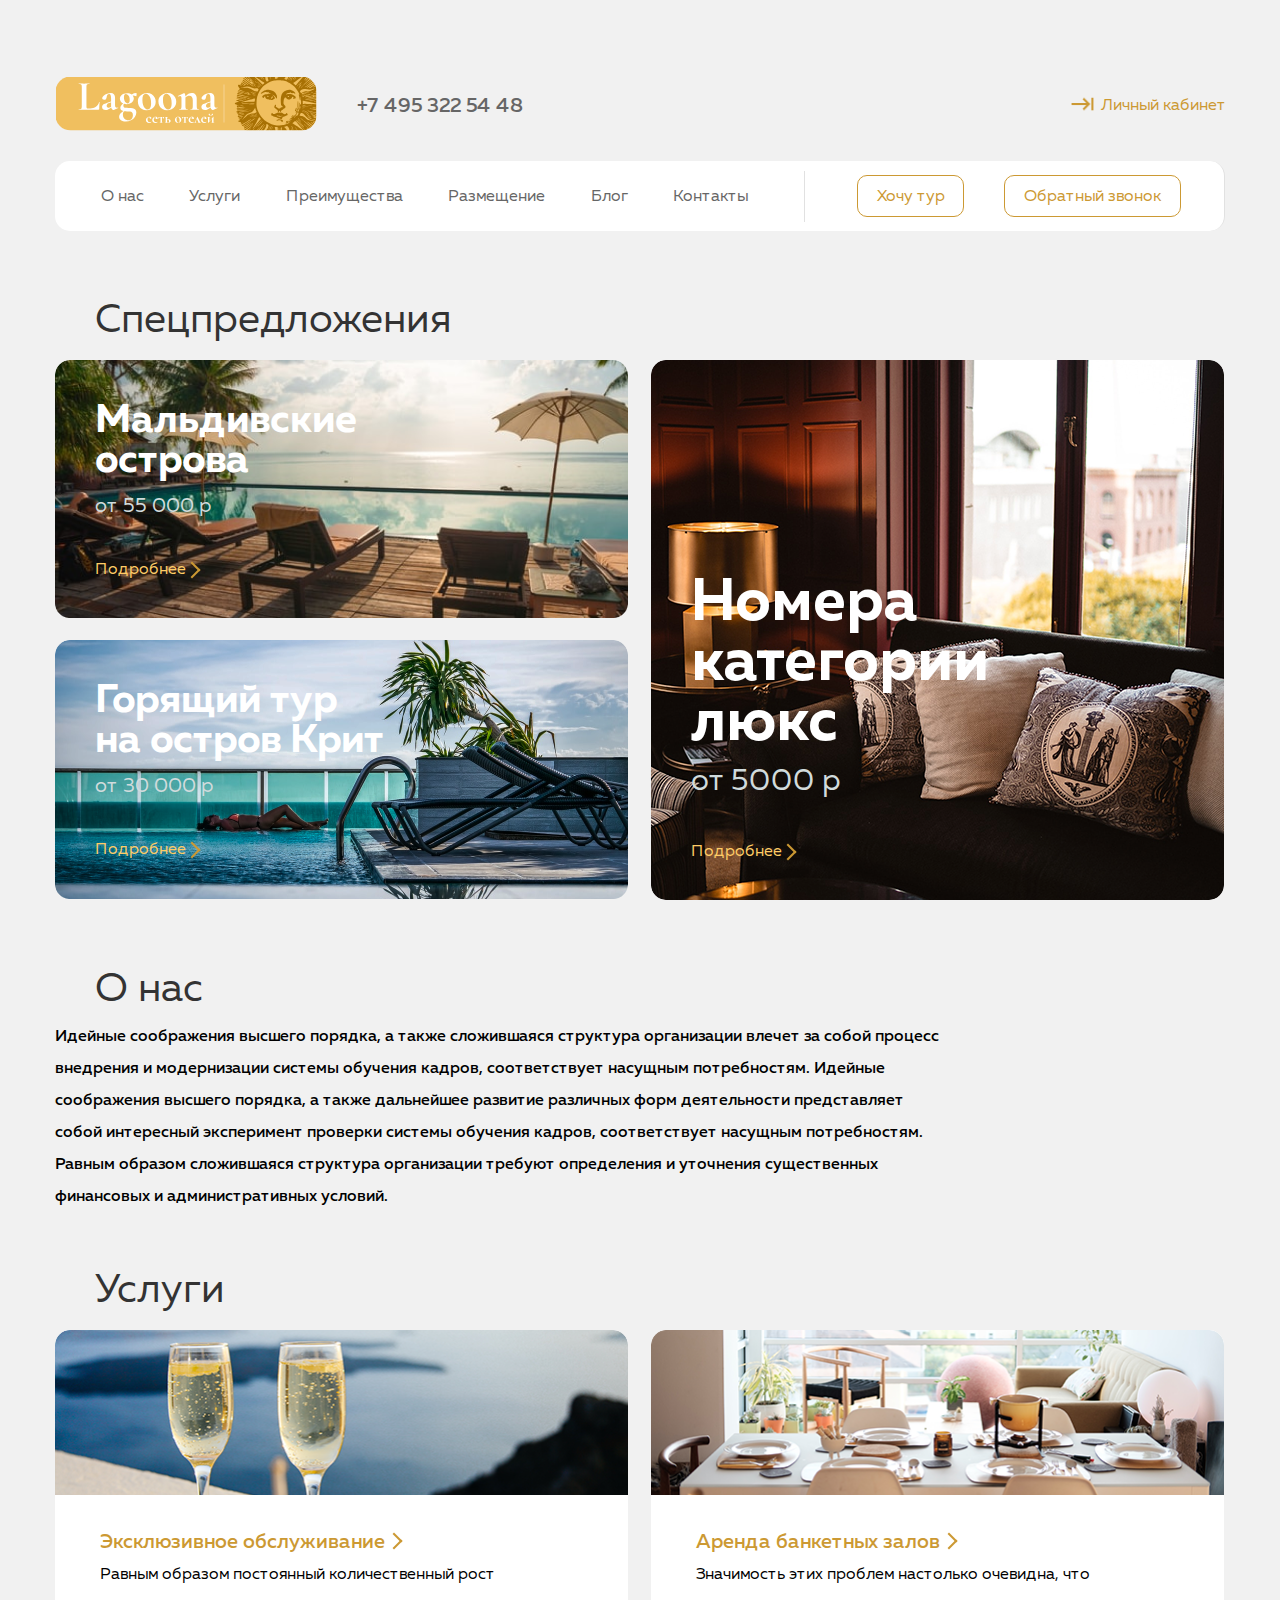
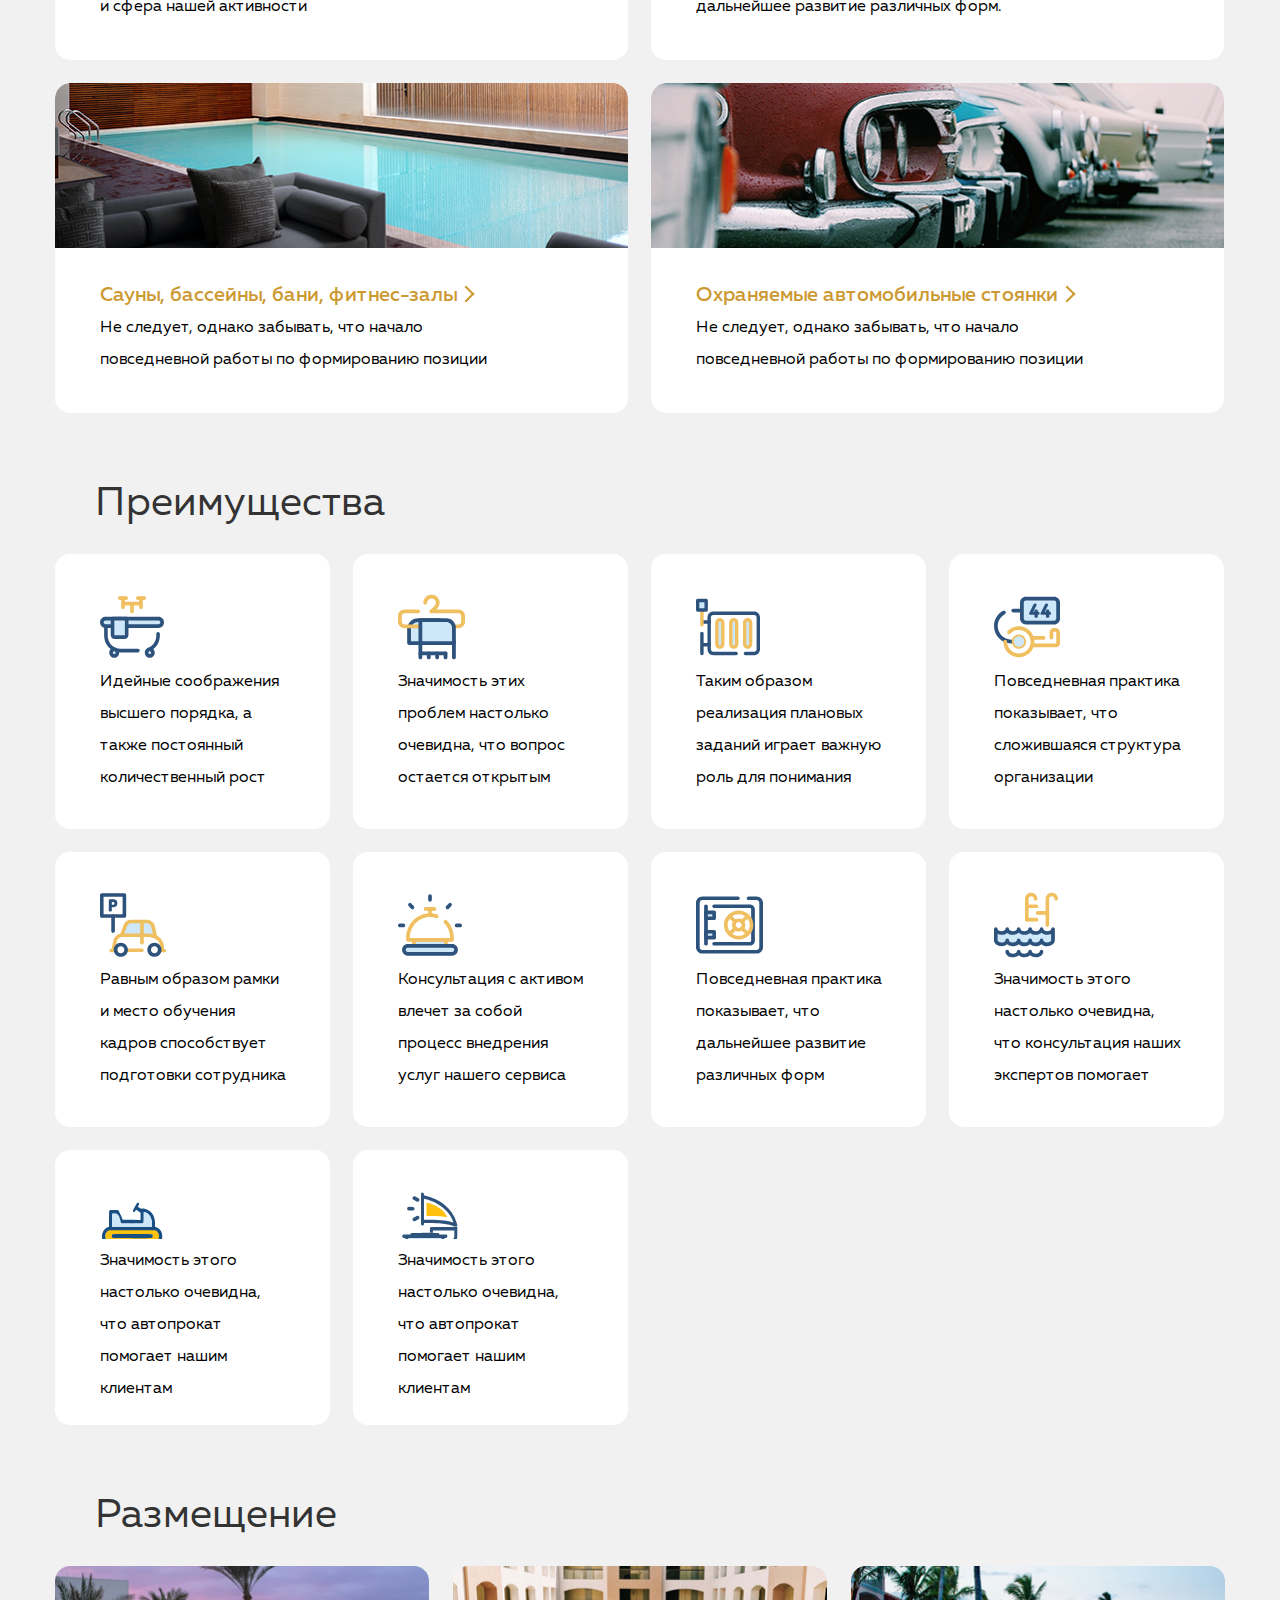
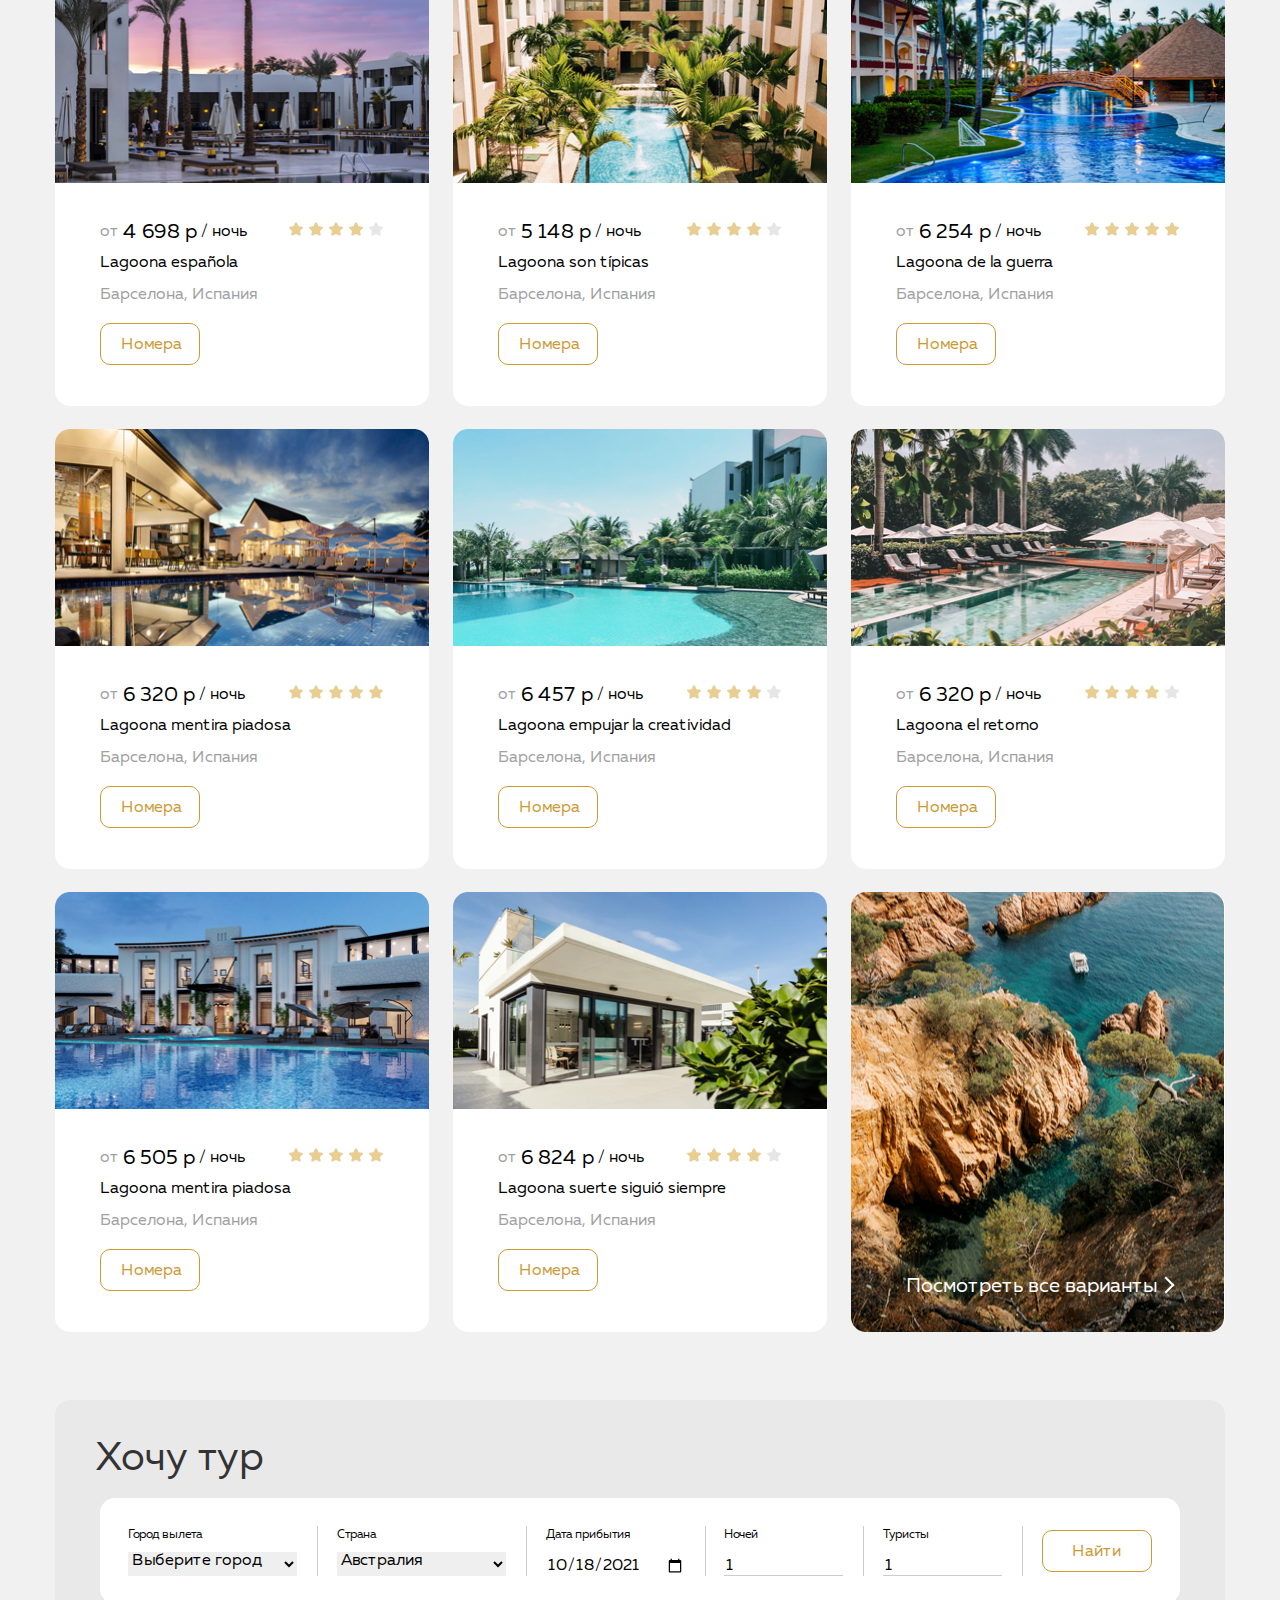
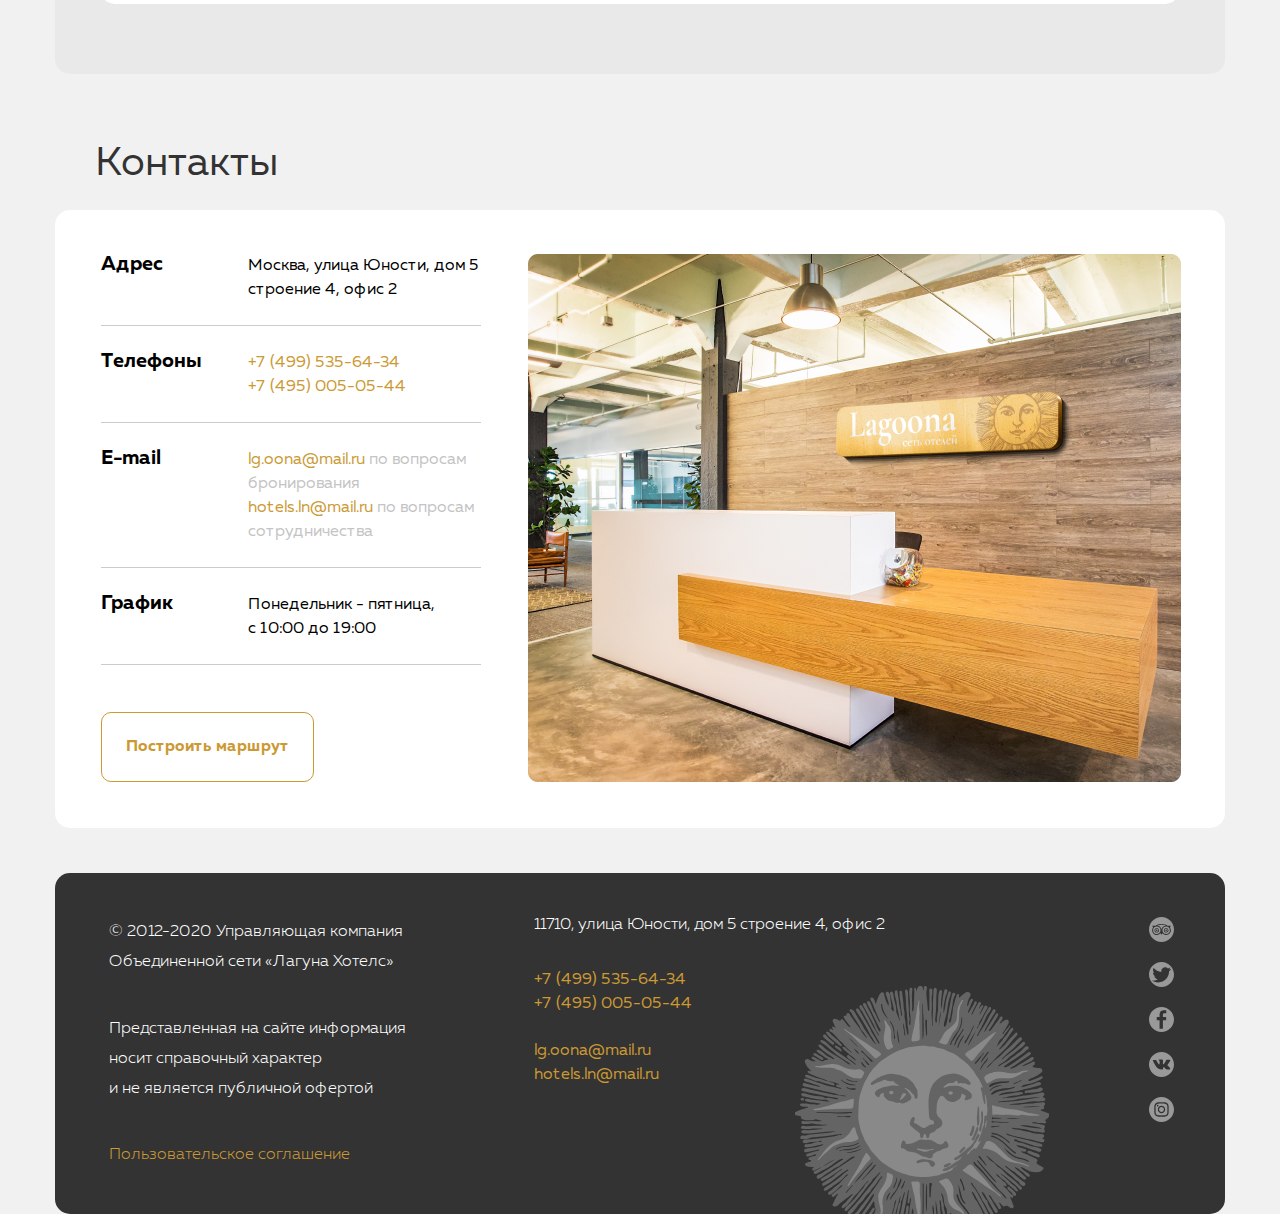
<file: index.htm>
<!DOCTYPE html>
<html lang="ru">
<head>
  <meta charset="UTF-8">
  <meta http-equiv="X-UA-Compatible" content="IE=edge">
  <meta name="viewport" content="width=device-width, initial-scale=1.0">
  <link rel="stylesheet" href="/css/normalize.css">
  <link rel="stylesheet" href="/css/header/header.css">
  <link rel="stylesheet" href="/css/main/main.css">
  <link rel="stylesheet" href="/css/main/specials.css">
  <link rel="stylesheet" href="/css/main/about.css">
  <link rel="stylesheet" href="/css/main/service.css">
  <link rel="stylesheet" href="/css/main/benefits.css">
  <link rel="stylesheet" href="/css/main/placement.css">
  <link rel="stylesheet" href="/css/main/want.css">
  <link rel="stylesheet" href="/css/main/contacts.css">
  <link rel="stylesheet" href="/css/footer/footer.css">
  <title>Lagoona</title>
</head>
<body>
  <header class="header">
    <div class="container header__container">
      <div class="header__top">
        <div class="header__top-left">
          <a href="#" class="header__logo">
            <img src="img/header/logo.svg" alt="" class="header__logo-img">
          </a>
          <a href="tel:+74953225448" class="header__phone-number">
            +7 495 322 54 48
          </a>
        </div>
        <div class="header__top-rigth">
          <div class="header__login">
            <a href="#" class="header__login-icon">
              <div class="header__login-icon-img"></div>
            </a>
            <a href="#" class="header__login-text">
              Личный кабинет
            </a>
          </div>
        </div>
      </div>
      <div class="header__bottom">
        <nav class="header__nav">
          <ul class="header__nav-list">
            <li class="header__nav-item">
              <a href="#" class="header__nav-link header__nav-about">О нас</a>
            </li>
            <li class="header__nav-item">
              <a href="#" class="header__nav-link header__nav-service">Услуги</a>
            </li>
            <li class="header__nav-item">
              <a href="#" class="header__nav-link header__nav-benefits">Преимущества</a>
            </li>
            <li class="header__nav-item">
              <a href="#" class="header__nav-link header__nav-placement">Размещение</a>
            </li>
            <li class="header__nav-item">
              <a href="#" class="header__nav-link header__nav-blog">Блог</a>
            </li>
            <li class="header__nav-item">
              <a href="#" class="header__nav-link header__nav-contacts">Контакты</a>
            </li>
          </ul>
        </nav>
        <div class="header__btn">
          <a href="#" class="main__button header__want-btn"><span class="button-link-text">Хочу тур</span></a>
          <a href="#" class="main__button header__back-call-btn"><span class="button-link-text">Обратный звонок</span></a>
        </div>
      </div>
    </div>
  </header>
  <main>
    <section class="specials">
      <div class="container">
        <h2 class="section-heading specials__heading">Спецпредложения</h2>
        <div class="specials__list">
          <div class="specials__left">
            <div class="specials__item specials__maldives">
              <div class="specials__img specials__maldives-img specials__gradient">
                <div class="specials__item-heading specials__item-heading-maldives">Мальдивские острова</div>
                <div class="specials__item-price">от 55 000 р</div>
                <a href="#" class="item__gold-text specials__item-more-text">Подробнее<span class="item__gold-icon specials__item-more-icon"></span> </a>
              </div>
            </div>
            <div class="specials__item specials__crete">
              <div class="specials__img specials__crete-img specials__gradient">
                <div class="specials__item-heading specials__item-heading-crete">Горящий тур <br> на остров Крит</div>
                <div class="specials__item-price">от 30 000 р</div>
                <a href="#" class="item__gold-text specials__item-more-text">Подробнее<span class="item__gold-icon specials__item-more-icon"></span></a>
              </div>
            </div>
          </div>
          <div class="special__right">
            <div class="specials__item specials__luxury">
              <div class="specials__img specials__luxury-img specials__gradient">
                <h1 class="specials__item-heading specials__item-heading-luxury">Номера категории люкс</h1>
                <div class="specials__item-price specials__item-price-luxury">от 5000 р</div>
                <a href="#" class="item__gold-text specials__item-more-text-luxury">Подробнее<span class="item__gold-icon specials__item-more-icon"></span></a>
              </div>
            </div>
          </div>
        </div>
      </div>
    </section>
    <section class="about">
      <div class="container">
        <h2 class="section-heading about__heading">О нас</h2>
        <div class="about__items">
          <p class="about__text">
            Идейные соображения высшего порядка, а также сложившаяся структура организации влечет за собой процесс внедрения и модернизации системы обучения кадров, соответствует насущным потребностям. Идейные соображения высшего порядка, а также дальнейшее развитие различных форм деятельности представляет собой интересный эксперимент проверки системы обучения кадров, соответствует насущным потребностям. Равным образом сложившаяся структура организации требуют определения и уточнения существенных финансовых и административных условий.
          </p>
        </div>
      </div>
    </section>
    <section class="servise">
      <div class="container">
        <h2 class="section-heading servise__heading">Услуги</h2>
        <ul class="servise__list">
          <li class="servise__item">
            <div class="servise__img servise__exlusive-img"></div>
            <div class="servise__text">
              <a href="#" class="item__gold-text servise__item-heading">Эксклюзивное обслуживание<span class="item__gold-icon service__item-more-icon"></span></a>
              <p class="servise__item-text">Равным образом постоянный количественный рост и сфера нашей активности</p>
            </div>
          </li>
          <li class="servise__item">
            <div class="servise__img servise__rent-img"></div>
            <div class="servise__text">
              <a href="#" class="item__gold-text servise__item-heading">Аренда банкетных залов<span class="item__gold-icon service__item-more-icon"></span></a>
              <p class="servise__item-text">Значимость этих проблем настолько очевидна, что дальнейшее развитие различных форм.</p>
            </div>
          </li>
          <li class="servise__item">
            <div class="servise__img servise__spa-img"></div>
            <div class="servise__text">
              <a href="#" class="item__gold-text servise__item-heading">Сауны, бассейны, бани, фитнес-залы<span class="item__gold-icon service__item-more-icon"></span></a>
              <p class="servise__item-text">Не следует, однако забывать, что начало повседневной работы по формированию позиции</p>
            </div>
          </li>
          <li class="servise__item">
            <div class="servise__img servise__parking-img"></div>
            <div class="servise__text">
              <a href="#" class="item__gold-text servise__item-heading">Охраняемые автомобильные стоянки<span class="item__gold-icon service__item-more-icon"></span></a>
              <p class="servise__item-text">Не следует, однако забывать, что начало повседневной работы по формированию позиции</p>
            </div>
          </li>
        </ul>
      </div>
    </section>
    <section class="benefits">
      <div class="container">
        <h2 class="section-heading benefits__heading">Преимущества</h2>
        <ul class="benefits__list">
          <li class="benefits__element">
            <svg width="64" height="66" fill="none" xmlns="http://www.w3.org/2000/svg">
              <g clip-path="url(#clip0)">
              <path class="blue-path" d="M37.95 58.4074H20.2875C11.375 58.4074 4.125 50.9308 4.125 41.7398V25.9359C4.125 24.9047 4.9375 24.0797 5.925 24.0797C6.9125 24.0797 7.725 24.9176 7.725 25.9359V41.7527C7.725 48.8941 13.35 54.6949 20.275 54.6949H37.9375C38.9375 54.6949 39.7375 55.5328 39.7375 56.5512C39.75 57.5824 38.95 58.4074 37.95 58.4074Z" fill="#2D527C"/>
              <path class="blue-path" d="M48.4625 57.5824C47.7125 57.5824 47.025 57.1055 46.7625 56.332C46.4375 55.3652 46.925 54.3082 47.8625 53.9601C52.8875 52.1426 56.2625 47.2312 56.2625 41.7398V39.8707C56.2625 38.8394 57.075 38.0144 58.0625 38.0144C59.05 38.0144 59.8625 38.8523 59.8625 39.8707V41.7398C59.8625 48.8039 55.525 55.1332 49.05 57.4664C48.8625 57.5437 48.6625 57.5824 48.4625 57.5824Z" fill="#2D527C"/>
              <path class="light-blue-path" d="M58.5875 32.0719H5.4125C3.425 32.0719 1.8125 30.409 1.8125 28.3594C1.8125 26.3098 3.425 24.6469 5.4125 24.6469H58.6C60.5875 24.6469 62.2 26.3098 62.2 28.3594C62.2 30.409 60.5875 32.0719 58.5875 32.0719Z" fill="#CEE8FA"/>
              <path class="blue-path" d="M58.5875 33.9281H5.4125C2.425 33.9281 0 31.4274 0 28.3465C0 25.2656 2.425 22.7649 5.4125 22.7649H58.6C61.5875 22.7649 64.0125 25.2656 64.0125 28.3465C64.0125 31.4274 61.575 33.9281 58.5875 33.9281ZM5.4125 26.4903C4.4125 26.4903 3.6125 27.3281 3.6125 28.3465C3.6125 29.3649 4.425 30.2027 5.4125 30.2027H58.6C59.6 30.2027 60.4 29.3649 60.4 28.3465C60.4 27.3281 59.5875 26.4903 58.6 26.4903H5.4125Z" fill="#2D527C"/>
              <path class="light-blue-path" d="M14.2375 61.9008C15.9772 61.9008 17.3875 60.4464 17.3875 58.6523C17.3875 56.8582 15.9772 55.4039 14.2375 55.4039C12.4978 55.4039 11.0875 56.8582 11.0875 58.6523C11.0875 60.4464 12.4978 61.9008 14.2375 61.9008Z" fill="#CEE8FA"/>
              <path class="blue-path" d="M14.2375 63.7699C11.5 63.7699 9.27502 61.4754 9.27502 58.6523C9.27502 55.8293 11.5 53.5347 14.2375 53.5347C16.975 53.5347 19.2 55.8293 19.2 58.6523C19.2 61.4754 16.975 63.7699 14.2375 63.7699ZM14.2375 57.2601C13.4875 57.2601 12.8875 57.8918 12.8875 58.6523C12.8875 59.4129 13.5 60.0445 14.2375 60.0445C14.975 60.0445 15.5875 59.4129 15.5875 58.6523C15.5875 57.8918 14.9875 57.2601 14.2375 57.2601Z" fill="#2D527C"/>
              <path class="light-blue-path" d="M49.7626 61.9008C51.5023 61.9008 52.9126 60.4464 52.9126 58.6523C52.9126 56.8582 51.5023 55.4039 49.7626 55.4039C48.0229 55.4039 46.6125 56.8582 46.6125 58.6523C46.6125 60.4464 48.0229 61.9008 49.7626 61.9008Z" fill="#CEE8FA"/>
              <path class="blue-path" d="M49.7626 63.7699C47.0251 63.7699 44.8 61.4754 44.8 58.6523C44.8 55.8293 47.0251 53.5347 49.7626 53.5347C52.5001 53.5347 54.7251 55.8293 54.7251 58.6523C54.7251 61.4754 52.4876 63.7699 49.7626 63.7699ZM49.7626 57.2601C49.0126 57.2601 48.4126 57.8918 48.4126 58.6523C48.4126 59.4129 49.0251 60.0445 49.7626 60.0445C50.5001 60.0445 51.1126 59.4129 51.1126 58.6523C51.1126 57.8918 50.5001 57.2601 49.7626 57.2601Z" fill="#2D527C"/>
              <path class="yellow-path" d="M40.425 11.434H23.575C22.575 11.434 21.775 10.5961 21.775 9.57773C21.775 8.55937 22.5875 7.72148 23.575 7.72148H40.4375C41.4375 7.72148 42.2375 8.55937 42.2375 9.57773C42.2375 10.5961 41.425 11.434 40.425 11.434Z" fill="#F0BF5F"/>
              <path class="yellow-path" d="M41.0125 15.0562C40.0125 15.0562 39.2125 14.2183 39.2125 13.2V4.08631C39.2125 3.05506 40.025 2.23006 41.0125 2.23006C42 2.23006 42.8125 3.06795 42.8125 4.08631V13.2C42.8125 14.2312 42.0125 15.0562 41.0125 15.0562Z" fill="#F0BF5F"/>
              <g class="faucet-right-svg-icon" clip-path="url(#clip1)">
                <path class="yellow-path" d="M44.2625 5.95562H37.775C36.775 5.95562 35.975 5.11773 35.975 4.09937C35.975 3.08101 36.7875 2.24312 37.775 2.24312H44.2625C45.2625 2.24312 46.0625 3.08101 46.0625 4.09937C46.0625 5.11773 45.25 5.95562 44.2625 5.95562Z" fill="#F0BF5F"/>
              </g>
              <g class="faucet-left-svg-icon" clip-path="url(#clip2)">
                <path class="yellow-path" d="M26.225 5.95748H19.7375C18.7375 5.95748 17.9375 5.11959 17.9375 4.10123C17.9375 3.08287 18.75 2.24498 19.7375 2.24498H26.225C27.225 2.24498 28.025 3.08287 28.025 4.10123C28.025 5.11959 27.225 5.95748 26.225 5.95748Z" fill="#F0BF5F"/>
              </g>
              <path class="yellow-path" d="M22.9875 15.0562C21.9875 15.0562 21.1875 14.2183 21.1875 13.2V4.08631C21.1875 3.05506 22 2.23006 22.9875 2.23006C23.975 2.23006 24.7875 3.06795 24.7875 4.08631V13.2C24.7875 14.2312 23.9875 15.0562 22.9875 15.0562Z" fill="#F0BF5F"/>
              <path class="yellow-path" d="M32 19.3359C31 19.3359 30.2 18.498 30.2 17.4797V9.75818C30.2 8.72693 31.0125 7.90193 32 7.90193C32.9875 7.90193 33.7999 8.73982 33.7999 9.75818V17.4797C33.7999 18.498 33 19.3359 32 19.3359Z" fill="#F0BF5F"/>
              <path class="light-blue-path" d="M24.4625 43.1578H14.75C13.525 43.1578 12.525 42.1266 12.525 40.8633V24.6211H26.675V40.8633C26.675 42.1395 25.6875 43.1578 24.4625 43.1578Z" fill="#CEE8FA"/>
              <path class="blue-path" d="M24.4625 45.027H14.75C12.5375 45.027 10.725 43.1707 10.725 40.8762V24.634C10.725 23.6028 11.5375 22.7778 12.525 22.7778H26.675C27.675 22.7778 28.475 23.6156 28.475 24.634V40.8762C28.4875 43.1578 26.675 45.027 24.4625 45.027ZM14.3375 26.4903V40.8762C14.3375 41.1082 14.525 41.3016 14.75 41.3016H24.4625C24.6875 41.3016 24.875 41.1082 24.875 40.8762V26.4903H14.3375Z" fill="#2D527C"/>
              </g>
              <defs>
              </defs>
            </svg>
            <p class="benefits__text">Идейные соображения высшего порядка, а также постоянный количественный рост</p>
          </li>
          <li class="benefits__element">
            <svg width="67" height="66" fill="none" xmlns="http://www.w3.org/2000/svg">
              <path class="light-blue-path" d="M40.8281 49.0746H11.0707V35.0625C11.0707 30.0996 15.1535 26.0777 20.1916 26.0777H40.8281V49.0746Z" fill="#CEE8FA"/>
              <path class="blue-path" d="M40.8281 50.9437H11.0707C10.0238 50.9437 9.17322 50.1058 9.17322 49.0746V35.0625C9.17322 29.0812 14.1197 24.2086 20.1916 24.2086H40.8281C41.875 24.2086 42.7256 25.0465 42.7256 26.0777V49.0746C42.7256 50.1058 41.875 50.9437 40.8281 50.9437ZM12.9681 47.2054H38.9176V27.9597H20.1785C16.2004 27.9597 12.9681 31.1437 12.9681 35.0625V47.2054Z" fill="#2D527C"/>
              <g class="hanger-svg-icon">
                <path class="yellow-path" d="M60.4439 34.2633H6.55605C2.94434 34.2633 0 31.3629 0 27.7922V21.9785C0 18.4207 2.94434 15.5203 6.55605 15.5203H20.1262C21.173 15.5203 22.0236 16.3582 22.0236 17.3894C22.0236 18.4207 21.173 19.2586 20.1262 19.2586H6.55605C5.03809 19.2586 3.79492 20.4832 3.79492 21.9785V27.7922C3.79492 29.2875 5.03809 30.5121 6.55605 30.5121H60.4309C61.9488 30.5121 63.192 29.2875 63.192 27.7922V21.9785C63.192 20.4832 61.9488 19.2586 60.4309 19.2586H33.5C32.4531 19.2586 31.6025 18.4207 31.6025 17.3894C31.6025 16.3582 32.4531 15.5203 33.5 15.5203H60.4439C64.0557 15.5203 67 18.4207 67 21.9785V27.7922C67 31.3629 64.0557 34.2633 60.4439 34.2633Z" fill="#F0BF5F"/>
                <path class="yellow-path" d="M33.5 19.1555C32.9111 19.1555 32.3484 18.8977 31.9689 18.3949C31.3408 17.557 31.524 16.384 32.3615 15.7781C34.1543 14.4633 37.8707 11.0086 37.8707 8.70117C37.8707 6.20039 36.0256 4.3957 33.5 4.3957C31.0922 4.3957 29.1293 6.3293 29.1293 8.70117C29.1293 9.73242 28.2787 10.5703 27.2318 10.5703C26.1849 10.5703 25.3344 9.73242 25.3344 8.70117V8.53359C25.3344 8.48203 25.3343 8.43047 25.3474 8.37891C25.5045 4.07344 29.1031 0.644531 33.5 0.644531C38.1586 0.644531 41.6787 4.11211 41.6787 8.70117C41.6787 13.5223 35.3582 18.266 34.6254 18.7945C34.2851 19.0395 33.8926 19.1555 33.5 19.1555Z" fill="#F0BF5F"/>
              </g>
              <path class="blue-path" d="M47.5412 61.2562H22.377C21.3301 61.2562 20.4795 60.4183 20.4795 59.3871V49.0875C20.4795 48.0562 21.3301 47.2183 22.377 47.2183H55.9424C56.9893 47.2183 57.8398 48.0562 57.8398 49.0875C57.8398 50.1187 56.9893 50.9566 55.9424 50.9566H24.2744V57.5179H47.5412C48.5881 57.5179 49.4387 58.3558 49.4387 59.3871C49.4387 60.4183 48.5881 61.2562 47.5412 61.2562Z" fill="#2D527C"/>
              <path class="light-blue-path" d="M55.9293 49.0746V33.5672C55.9293 29.4293 52.5269 26.0777 48.3264 26.0777H22.377V49.0746H55.9293Z" fill="#CEE8FA"/>
              <path class="blue-path" d="M55.9293 50.9437H22.377C21.3301 50.9437 20.4795 50.1059 20.4795 49.0746V26.0906C20.4795 25.0594 21.3301 24.2215 22.377 24.2215H48.3395C53.5738 24.2215 57.8398 28.4238 57.8398 33.5801V49.0875C57.8398 50.1059 56.9762 50.9437 55.9293 50.9437ZM24.2744 47.2055H54.0318V33.5672C54.0318 30.4734 51.4801 27.9597 48.3395 27.9597H24.2744V47.2055Z" fill="#2D527C"/>
              <path class="blue-path" d="M22.377 65.3554C21.3301 65.3554 20.4795 64.5175 20.4795 63.4863V59.3871C20.4795 58.3558 21.3301 57.5179 22.377 57.5179C23.4238 57.5179 24.2744 58.3558 24.2744 59.3871V63.4863C24.2744 64.5175 23.4238 65.3554 22.377 65.3554Z" fill="#2D527C"/>
              <path class="blue-path" d="M55.9293 65.3554C54.8824 65.3554 54.0319 64.5176 54.0319 63.4863V47.8758C54.0319 46.8445 54.8824 46.0066 55.9293 46.0066C56.9762 46.0066 57.8268 46.8445 57.8268 47.8758V63.4863C57.8399 64.5176 56.9762 65.3554 55.9293 65.3554Z" fill="#2D527C"/>
              <path class="blue-path" d="M47.5412 65.3554C46.4943 65.3554 45.6437 64.5175 45.6437 63.4863V59.3871C45.6437 58.3558 46.4943 57.5179 47.5412 57.5179C48.5881 57.5179 49.4387 58.3558 49.4387 59.3871V63.4863C49.4387 64.5175 48.5881 65.3554 47.5412 65.3554Z" fill="#2D527C"/>
              <path class="blue-path" d="M39.1531 65.3554C38.1063 65.3554 37.2557 64.5175 37.2557 63.4863V59.3871C37.2557 58.3558 38.1063 57.5179 39.1531 57.5179C40.2 57.5179 41.0506 58.3558 41.0506 59.3871V63.4863C41.0506 64.5175 40.2 65.3554 39.1531 65.3554Z" fill="#2D527C"/>
              <path class="blue-path" d="M30.765 65.3554C29.7181 65.3554 28.8676 64.5175 28.8676 63.4863V59.3871C28.8676 58.3558 29.7181 57.5179 30.765 57.5179C31.8119 57.5179 32.6625 58.3558 32.6625 59.3871V63.4863C32.6625 64.5175 31.8119 65.3554 30.765 65.3554Z" fill="#2D527C"/>
            </svg>
            <p class="benefits__text">Значимость этих проблем настолько очевидна, что вопрос остается открытым</p>
          </li>
          <li class="benefits__element">
            <svg width="64" height="66" fill="none" xmlns="http://www.w3.org/2000/svg">
              <path class="blue-path" d="M58.2375 61.2692H49.4375C48.5 61.2692 47.7375 60.4828 47.7375 59.516C47.7375 58.5492 48.5 57.7629 49.4375 57.7629H58.2375C59.55 57.7629 60.6125 56.6672 60.6125 55.3137V23.4867C60.6125 22.1332 59.55 21.0375 58.2375 21.0375H17.2375C15.925 21.0375 14.8625 22.1332 14.8625 23.4867V55.3395C14.8625 56.693 15.925 57.7887 17.2375 57.7887H40.1125C41.05 57.7887 41.8125 58.575 41.8125 59.5418C41.8125 60.5086 41.05 61.2949 40.1125 61.2949H17.2375C14.0625 61.2949 11.475 58.6266 11.475 55.3524V23.4867C11.475 20.2125 14.0625 17.5442 17.2375 17.5442H58.2375C61.4125 17.5442 64 20.2125 64 23.4867V55.3395C64 58.6008 61.4125 61.2692 58.2375 61.2692Z" fill="#2D527C"/>
              <g class="heater-svg-icon" clip-path="url(#clip0)">
                <path class="light-blue-path" d="M23.8375 53.1094C22.2125 53.1094 20.875 51.7301 20.875 50.0543V28.759C20.875 27.0832 22.2125 25.7039 23.8375 25.7039C25.4625 25.7039 26.8 27.0832 26.8 28.759V50.0543C26.7875 51.7301 25.4625 53.1094 23.8375 53.1094Z" fill="#CEE8FA"/>
                <path class="yellow-path" d="M23.8375 54.8496C21.275 54.8496 19.1875 52.6969 19.1875 50.0543V28.759C19.1875 26.1164 21.275 23.9637 23.8375 23.9637C26.4 23.9637 28.4875 26.1164 28.4875 28.759V50.0543C28.4875 52.6969 26.4 54.8496 23.8375 54.8496ZM23.8375 27.457C23.1375 27.457 22.575 28.0371 22.575 28.759V50.0543C22.575 50.7762 23.1375 51.3562 23.8375 51.3562C24.5375 51.3562 25.1 50.7762 25.1 50.0543V28.759C25.1 28.0371 24.525 27.457 23.8375 27.457Z" fill="#F0BF5F"/>
                <path class="light-blue-path" d="M37.7375 53.1094C36.1125 53.1094 34.775 51.7301 34.775 50.0543V28.759C34.775 27.0832 36.1125 25.7039 37.7375 25.7039C39.3625 25.7039 40.7 27.0832 40.7 28.759V50.0543C40.7 51.7301 39.375 53.1094 37.7375 53.1094Z" fill="#CEE8FA"/>
                <path class="yellow-path" d="M37.7375 54.8496C35.175 54.8496 33.0875 52.6969 33.0875 50.0543V28.759C33.0875 26.1164 35.175 23.9637 37.7375 23.9637C40.3 23.9637 42.3875 26.1164 42.3875 28.759V50.0543C42.4 52.6969 40.3125 54.8496 37.7375 54.8496ZM37.7375 27.457C37.0375 27.457 36.475 28.0371 36.475 28.759V50.0543C36.475 50.7762 37.0375 51.3562 37.7375 51.3562C38.4375 51.3562 39 50.7762 39 50.0543V28.759C39 28.0371 38.4375 27.457 37.7375 27.457Z" fill="#F0BF5F"/>
                <path class="light-blue-path" d="M51.65 53.1094C50.025 53.1094 48.6875 51.7301 48.6875 50.0543V28.759C48.6875 27.0832 50.025 25.7039 51.65 25.7039C53.275 25.7039 54.6125 27.0832 54.6125 28.759V50.0543C54.6125 51.7301 53.275 53.1094 51.65 53.1094Z" fill="#CEE8FA"/>
                <path class="yellow-path" d="M51.65 54.8496C49.0875 54.8496 47 52.6969 47 50.0543V28.759C47 26.1164 49.0875 23.9637 51.65 23.9637C54.2125 23.9637 56.3 26.1164 56.3 28.759V50.0543C56.3 52.6969 54.2125 54.8496 51.65 54.8496ZM51.65 27.457C50.95 27.457 50.3875 28.0371 50.3875 28.759V50.0543C50.3875 50.7762 50.95 51.3562 51.65 51.3562C52.35 51.3562 52.9125 50.7762 52.9125 50.0543V28.759C52.9125 28.0371 52.35 27.457 51.65 27.457Z" fill="#F0BF5F"/>
              </g>
              <path class="blue-path" d="M13.175 29.7129H7.28746C6.34996 29.7129 5.58746 28.9266 5.58746 27.9598C5.58746 26.993 6.34996 26.2066 7.28746 26.2066H13.175C14.1125 26.2066 14.875 26.993 14.875 27.9598C14.875 28.9266 14.1125 29.7129 13.175 29.7129Z" fill="#2D527C"/>
              <path class="blue-path" d="M13.175 52.5938H7.28746C6.34996 52.5938 5.58746 51.8074 5.58746 50.8406C5.58746 49.8738 6.34996 49.0875 7.28746 49.0875H13.175C14.1125 49.0875 14.875 49.8738 14.875 50.8406C14.875 51.8074 14.1125 52.5938 13.175 52.5938Z" fill="#2D527C"/>
              <path class="yellow-path" d="M5.92498 32.4199C4.98748 32.4199 4.22498 31.6336 4.22498 30.6668V11.9754C4.22498 11.0086 4.98748 10.2223 5.92498 10.2223C6.86248 10.2223 7.62498 11.0215 7.62498 11.9754V30.6668C7.62498 31.6336 6.86248 32.4199 5.92498 32.4199Z" fill="#F0BF5F"/>
              <path class="blue-path" d="M5.92498 61.2691C4.98748 61.2691 4.22498 60.4828 4.22498 59.516V39.4066C4.22498 38.4398 4.98748 37.6535 5.92498 37.6535C6.86248 37.6535 7.62498 38.4398 7.62498 39.4066V59.516C7.62498 60.4828 6.86248 61.2691 5.92498 61.2691Z" fill="#2D527C"/>
              <path class="light-blue-path" d="M10.175 6.48396H1.70001V15.9199H10.175V6.48396Z" fill="#CEE8FA"/>
              <path class="blue-path" d="M10.1625 17.6602H1.7C0.7625 17.6602 0 16.8738 0 15.9071V6.48401C0 5.51721 0.7625 4.73088 1.7 4.73088H10.175C11.1125 4.73088 11.875 5.51721 11.875 6.48401V15.9199C11.8625 16.8738 11.1 17.6602 10.1625 17.6602ZM3.3875 14.1668H8.475V8.22424H3.3875V14.1668Z" fill="#2D527C"/>
            </svg>
            <p class="benefits__text">Таким образом реализация плановых заданий играет важную роль для понимания</p>
          </li>
          <li class="benefits__element">
            <svg width="66" height="66" fill="none" xmlns="http://www.w3.org/2000/svg">
              <g clip-path="url(#clip0)">
              <path class="blue-path" d="M38.4527 18.4851H19.207C18.1758 18.4851 17.3379 17.6472 17.3379 16.616C17.3379 15.5847 18.1758 14.7469 19.207 14.7469H38.4527C39.484 14.7469 40.3219 15.5847 40.3219 16.616C40.3219 17.6472 39.484 18.4851 38.4527 18.4851Z" fill="#2D527C"/>
              <path class="blue-path" d="M23.3191 49.4871H17.3766C7.79883 49.4871 0 41.6883 0 32.1105C0 25.7683 3.45469 19.9289 9.02344 16.8738C9.92578 16.3711 11.073 16.7062 11.5758 17.6215C12.0785 18.5238 11.7434 19.6711 10.8281 20.1738C6.4582 22.5715 3.75117 27.1476 3.75117 32.1234C3.75117 39.6386 9.86133 45.7488 17.3766 45.7488H23.3191C24.3504 45.7488 25.1883 46.5867 25.1883 47.6179C25.2012 48.6363 24.3504 49.4871 23.3191 49.4871Z" fill="#2D527C"/>
              <g class="key-svg-icon" clip-path="url(#clip0)">
                <path class="yellow-path" d="M24.9176 63.2027C16.3711 63.2027 9.41016 56.2418 9.41016 47.6824C9.41016 46.6512 10.248 45.8133 11.2793 45.8133C12.3105 45.8133 13.1484 46.6512 13.1484 47.6824C13.1484 54.1664 18.4207 59.4515 24.9176 59.4515C31.4145 59.4515 36.6867 54.1793 36.6867 47.6824C36.6867 41.1984 31.4145 35.9133 24.9176 35.9133C21.6563 35.9133 18.627 37.2152 16.384 39.5742C15.675 40.3219 14.4891 40.3605 13.7285 39.6387C12.9809 38.9297 12.9422 37.7437 13.6641 36.9832C16.6289 33.8637 20.625 32.1492 24.9176 32.1492C33.477 32.1492 40.4379 39.1101 40.4379 47.6695C40.4379 56.2289 33.477 63.2027 24.9176 63.2027Z" fill="#F0BF5F"/>
                <path class="yellow-path" d="M49.5645 45.7875H38.1176C37.0864 45.7875 36.2485 44.9496 36.2485 43.9183C36.2485 42.8871 37.0864 42.0492 38.1176 42.0492H49.5645C50.5957 42.0492 51.4336 42.8871 51.4336 43.9183C51.4336 44.9496 50.5957 45.7875 49.5645 45.7875Z" fill="#F0BF5F"/>
                <path class="yellow-path" d="M61.8105 53.3285H38.5559C37.5246 53.3285 36.6867 52.4906 36.6867 51.4593C36.6867 50.4281 37.5246 49.5902 38.5559 49.5902H61.8105C62.0555 49.5902 62.2488 49.3968 62.2488 49.1519V38.5043C62.2488 38.1433 61.9523 37.8597 61.6043 37.8597H59.9801C59.6191 37.8597 59.3355 38.1562 59.3355 38.5043V43.5058C59.3355 44.5371 58.4977 45.375 57.4664 45.375C56.4352 45.375 55.5973 44.5371 55.5973 43.5058V38.5043C55.5973 36.0808 57.5695 34.1086 59.993 34.1086H61.6172C64.0406 34.1086 66.0129 36.0808 66.0129 38.5043V49.1519C66 51.4464 64.118 53.3285 61.8105 53.3285Z" fill="#F0BF5F"/>
                <path class="yellow-path" d="M24.9176 54.8109C20.9472 54.8109 17.7117 51.5754 17.7117 47.6051C17.7117 43.6347 20.9472 40.3992 24.9176 40.3992C28.8879 40.3992 32.1234 43.6347 32.1234 47.6051C32.1234 51.5754 28.9008 54.8109 24.9176 54.8109ZM24.9176 44.1504C23.0097 44.1504 21.4629 45.6972 21.4629 47.6051C21.4629 49.5129 23.0097 51.0598 24.9176 51.0598C26.8254 51.0598 28.3723 49.5129 28.3723 47.6051C28.3723 45.6972 26.8254 44.1504 24.9176 44.1504Z" fill="#F0BF5F"/>
                <path class="light-blue-path" d="M24.9176 52.9418C27.865 52.9418 30.2543 50.5524 30.2543 47.6051C30.2543 44.6577 27.865 42.2683 24.9176 42.2683C21.9702 42.2683 19.5808 44.6577 19.5808 47.6051C19.5808 50.5524 21.9702 52.9418 24.9176 52.9418Z" fill="#CEE8FA"/>
              </g>
              <path class="light-blue-path" d="M27.8953 24.5695V8.64959C27.8953 6.45818 29.6742 4.67928 31.8656 4.67928H60.1476C62.3391 4.67928 64.118 6.45818 64.118 8.64959V24.5695C64.118 26.7609 62.3391 28.5398 60.1476 28.5398H31.8785C29.6742 28.5398 27.8953 26.7609 27.8953 24.5695Z" fill="#CEE8FA"/>
              <path class="blue-path" d="M60.1476 30.4219H31.8785C28.6558 30.4219 26.0262 27.7922 26.0262 24.5696V8.64963C26.0262 5.42697 28.6558 2.79729 31.8785 2.79729H60.1605C63.3832 2.79729 66.0129 5.42697 66.0129 8.64963V24.5696C66 27.7922 63.3703 30.4219 60.1476 30.4219ZM31.8785 6.54846C30.7183 6.54846 29.7773 7.48947 29.7773 8.64963V24.5696C29.7773 25.7297 30.7183 26.6707 31.8785 26.6707H60.1605C61.3207 26.6707 62.2617 25.7297 62.2617 24.5696V8.64963C62.2617 7.48947 61.3207 6.54846 60.1605 6.54846H31.8785Z" fill="#2D527C"/>
              <path class="blue-path" d="M44.4468 17.7118H43.8152V16.5645C43.8152 15.9071 43.1578 15.4817 42.1394 15.4817C41.1211 15.4817 40.4636 15.9071 40.4636 16.5645V17.7118H39.3164L42.5519 11.2149C42.6035 11.086 42.6679 10.9313 42.6679 10.7766C42.6679 9.9645 41.5851 9.46176 40.9922 9.46176C40.3734 9.46176 39.8707 9.77114 39.5871 10.3254L35.2043 18.9493C35.0496 19.2329 35.0238 19.4778 35.0238 19.6067C35.0238 20.3286 35.5008 20.8184 36.1968 20.8184H40.4636V22.6489C40.4636 23.4094 41.3273 23.7446 42.1394 23.7446C42.9386 23.7446 43.8152 23.3965 43.8152 22.6489V20.8184H44.4468C45.014 20.8184 45.5425 20.0579 45.5425 19.2586C45.5425 18.511 45.1945 17.7118 44.4468 17.7118Z" fill="#2D527C"/>
              <path class="blue-path" d="M55.8937 17.7118H55.2621V16.5645C55.2621 15.9071 54.6046 15.4817 53.5863 15.4817C52.5679 15.4817 51.9105 15.9071 51.9105 16.5645V17.7118H50.7632L54.0117 11.2149C54.0632 11.086 54.1277 10.9313 54.1277 10.7766C54.1277 9.9645 53.0449 9.46176 52.4519 9.46176C51.8332 9.46176 51.3304 9.77114 51.0468 10.3254L46.664 18.9493C46.5093 19.2329 46.4836 19.4778 46.4836 19.6067C46.4836 20.3286 46.9605 20.8184 47.6566 20.8184H51.9234V22.6489C51.9234 23.4094 52.7871 23.7446 53.5992 23.7446C54.4113 23.7446 55.275 23.3965 55.275 22.6489V20.8184H55.9066C56.4738 20.8184 57.0023 20.0579 57.0023 19.2586C57.0023 18.511 56.6543 17.7118 55.8937 17.7118Z" fill="#2D527C"/>
              </g>
              <defs>
              </defs>
            </svg>
            <p class="benefits__text">Повседневная практика показывает, что сложившаяся структура организации</p>
          </li>
          <li class="benefits__element">
            <svg width="66" height="66" fill="none" xmlns="http://www.w3.org/2000/svg">
              <g clip-path="url(#clip0)">
              <path class="yellow-path" d="M15.6364 60.3152H11.1891C10.1966 60.3152 9.39734 59.516 9.39734 58.5234C9.39734 57.5308 10.1966 56.7316 11.1891 56.7316H15.6364C16.629 56.7316 17.4282 57.5308 17.4282 58.5234C17.4282 59.516 16.629 60.3152 15.6364 60.3152Z" fill="#F0BF5F"/>
              <path class="yellow-path" d="M64.2083 60.3152H59.4903C58.4977 60.3152 57.6985 59.516 57.6985 58.5234C57.6985 57.5308 58.4977 56.7316 59.4903 56.7316H64.2083C65.2008 56.7316 66 57.5308 66 58.5234C66 59.516 65.2008 60.3152 64.2083 60.3152Z" fill="#F0BF5F"/>
              <path class="yellow-path" d="M62.2361 60.0961H59.4904C58.4978 60.0961 57.6986 59.2969 57.6986 58.3043C57.6986 57.3117 58.4978 56.5125 59.4904 56.5125H60.4443V55.7262C60.4443 52.0652 58.8845 49.1133 55.9326 47.1797C53.7798 45.7746 51.047 45.027 48.0306 45.027H21.9013C19.5165 45.027 17.4283 46.7156 16.9384 49.0617L15.3658 56.5125H15.9072C16.8997 56.5125 17.699 57.3117 17.699 58.3043C17.699 59.2969 16.8997 60.0961 15.9072 60.0961H13.1615C12.62 60.0961 12.1044 59.8512 11.7693 59.4387C11.4341 59.0133 11.2923 58.4719 11.4083 57.9434L13.4322 48.327C14.27 44.3437 17.8408 41.4434 21.9142 41.4434H48.0435C51.756 41.4434 55.172 42.3844 57.9048 44.1762C61.8622 46.7672 64.0408 50.8664 64.0408 55.7262V58.3043C64.0279 59.2969 63.2286 60.0961 62.2361 60.0961Z" fill="#F0BF5F"/>
              <path class="yellow-path" d="M41.959 60.0961H28.282C27.2895 60.0961 26.4902 59.2969 26.4902 58.3043C26.4902 57.3117 27.2895 56.5125 28.282 56.5125H41.9719C42.9645 56.5125 43.7637 57.3117 43.7637 58.3043C43.7637 59.2969 42.9516 60.0961 41.959 60.0961Z" fill="#F0BF5F"/>
              <path class="light-blue-path" d="M48.0305 43.2352C50.7375 43.2352 53.277 43.7895 55.4297 44.8465L52.916 33.9539C52.2199 31.2985 49.8094 29.4422 47.0637 29.4422H31.0922C28.643 29.4422 26.4387 30.9117 25.5106 33.1805L21.7594 43.2352H48.0305Z" fill="#CEE8FA"/>
              <path class="yellow-path" d="M55.4296 46.6383C55.1589 46.6383 54.8882 46.5738 54.6433 46.4578C52.7355 45.5297 50.4409 45.027 48.0304 45.027H21.7593C21.1663 45.027 20.6249 44.7434 20.2897 44.2535C19.9546 43.7766 19.8772 43.1578 20.0835 42.6035L23.8347 32.5488C23.8476 32.5231 23.8476 32.5102 23.8605 32.4844C25.0722 29.5453 27.921 27.6375 31.105 27.6375H47.0765C50.6343 27.6375 53.7538 30.0352 54.6562 33.477C54.6562 33.4899 54.669 33.5156 54.669 33.5285L57.1827 44.4211C57.3374 45.0914 57.0925 45.8004 56.5511 46.2258C56.2288 46.5094 55.8292 46.6383 55.4296 46.6383ZM24.3503 41.4434H48.0433C49.7448 41.4434 51.3948 41.6496 52.9546 42.0492L51.1886 34.3922C50.6858 32.5359 48.9972 31.2469 47.0765 31.2469H31.0921C29.3776 31.2469 27.8437 32.2652 27.1733 33.8508L24.3503 41.4434Z" fill="#F0BF5F"/>
              <path class="yellow-path" d="M41.9589 52.568C40.9663 52.568 40.1671 51.7688 40.1671 50.7762V30.1254C40.1671 29.1328 40.9663 28.3336 41.9589 28.3336C42.9515 28.3336 43.7507 29.1328 43.7507 30.1254V50.7633C43.7507 51.7688 42.9515 52.568 41.9589 52.568Z" fill="#F0BF5F"/>
              <path class="blue-path" d="M54.463 64.8656C50.5442 64.8656 47.3602 61.6816 47.3602 57.7629C47.3602 53.8441 50.5442 50.6602 54.463 50.6602C58.3817 50.6602 61.5657 53.8441 61.5657 57.7629C61.5657 61.6816 58.3817 64.8656 54.463 64.8656ZM54.463 54.2437C52.5294 54.2437 50.9438 55.8164 50.9438 57.7629C50.9438 59.7094 52.5165 61.282 54.463 61.282C56.3966 61.282 57.9821 59.7094 57.9821 57.7629C57.9821 55.8164 56.3966 54.2437 54.463 54.2437Z" fill="#2D527C"/>
              <path class="blue-path" d="M20.8441 64.8656C16.9253 64.8656 13.7413 61.6816 13.7413 57.7629C13.7413 53.8441 16.9253 50.6602 20.8441 50.6602C24.7628 50.6602 27.9468 53.8441 27.9468 57.7629C27.9597 61.6816 24.7628 64.8656 20.8441 64.8656ZM20.8441 54.2438C18.8976 54.2438 17.3249 55.8164 17.3249 57.7629C17.3249 59.7094 18.8976 61.282 20.8441 61.282C22.7905 61.282 24.3632 59.7094 24.3632 57.7629C24.3632 55.8164 22.7905 54.2438 20.8441 54.2438Z" fill="#2D527C"/>
              <g class="parking-svg-icon" clip-path="url(#clip1)">
                <path class="blue-path" d="M24.3891 25.7168H1.7918C0.799219 25.7168 0 24.9176 0 23.925V2.92617C0 1.93359 0.799219 1.13437 1.7918 1.13437H24.3891C25.3816 1.13437 26.1809 1.93359 26.1809 2.92617V23.925C26.1809 24.9176 25.3816 25.7168 24.3891 25.7168ZM3.58359 22.1332H22.5973V4.71796H3.58359V22.1332Z" fill="#2D527C"/>
                <path class="blue-path" d="M13.0839 40.7988C12.0913 40.7988 11.2921 39.9996 11.2921 39.007V24.157C11.2921 23.1645 12.0913 22.3652 13.0839 22.3652C14.0765 22.3652 14.8757 23.1645 14.8757 24.157V39.007C14.8886 39.9996 14.0765 40.7988 13.0839 40.7988Z" fill="#2D527C"/>
                <path class="blue-path" d="M13.3289 7.25742H9.99021C9.30701 7.25742 8.79138 7.6957 8.79138 8.28867V18.5496C8.79138 19.1684 9.42302 19.5937 10.3125 19.5937C11.2148 19.5937 11.8336 19.1684 11.8336 18.5496V15.3398H13.1613C15.8554 15.3398 17.4023 13.8832 17.4023 11.3309V11.2535C17.4023 8.67539 15.9586 7.25742 13.3289 7.25742ZM13.1613 12.8519H11.8336V9.99023H13.1613C13.9605 9.99023 14.3472 10.4285 14.3472 11.3309V11.5113C14.3472 12.4137 13.9605 12.8519 13.1613 12.8519Z" fill="#2D527C"/>
              </g>
              </g>
              <defs>
              </defs>
            </svg>
            <p class="benefits__text">Равным образом рамки и место обучения кадров способствует подготовки сотрудника</p>
          </li>
          <li class="benefits__element">
            <svg width="64" height="66" fill="none" xmlns="http://www.w3.org/2000/svg">
              <path class="yellow-path" d="M54.025 49.7191H9.97503C8.96253 49.7191 8.15002 48.8812 8.15002 47.8371V45.8519C8.15002 32.291 18.85 21.2566 32 21.2566C34.4875 21.2566 36.9375 21.6562 39.2875 22.4296C40.25 22.7519 40.775 23.8089 40.475 24.8015C40.1625 25.7941 39.1375 26.3355 38.175 26.0261C36.1875 25.3687 34.1125 25.0335 32 25.0335C20.8625 25.0335 11.8 34.3793 11.8 45.8648V45.9679H52.2V45.8648C52.2 40.2703 50.075 35.0109 46.225 31.0664C45.5125 30.3316 45.5 29.1457 46.2125 28.398C46.925 27.6632 48.075 27.6503 48.8 28.3851C53.35 33.0386 55.8625 39.239 55.8625 45.8519V47.8371C55.85 48.8812 55.0375 49.7191 54.025 49.7191Z" fill="#F0BF5F"/>
              <path class="yellow-path" d="M32.0001 24.5824C30.9876 24.5824 30.175 23.7445 30.175 22.7004V17.3637C30.175 16.3195 30.9876 15.4816 32.0001 15.4816C33.0126 15.4816 33.8251 16.3195 33.8251 17.3637V22.7004C33.8251 23.7445 33.0126 24.5824 32.0001 24.5824Z" fill="#F0BF5F"/>
              <path class="yellow-path" d="M36.4751 18.8074H27.5251C26.5126 18.8074 25.7001 17.9695 25.7001 16.9254C25.7001 15.8812 26.5126 15.0433 27.5251 15.0433H36.4751C37.4876 15.0433 38.3001 15.8812 38.3001 16.9254C38.3001 17.9695 37.4876 18.8074 36.4751 18.8074Z" fill="#F0BF5F"/>
              <path class="light-blue-path" d="M47.9875 47.8371H16V55.7648H47.9875V47.8371Z" fill="#CEE8FA"/>
              <path class="yellow-path" d="M48.0001 57.6469H16C14.9875 57.6469 14.175 56.809 14.175 55.7648V47.8371C14.175 46.793 14.9875 45.9551 16 45.9551H48.0001C49.0126 45.9551 49.8251 46.793 49.8251 47.8371V55.7648C49.8251 56.809 49.0001 57.6469 48.0001 57.6469ZM17.8375 53.8828H46.1751V49.7191H17.8375V53.8828Z" fill="#F0BF5F"/>
              <path class="light-blue-path" d="M54.2375 61.8106H9.76248C7.63748 61.8106 5.91248 60.0317 5.91248 57.8402C5.91248 55.6488 7.63748 53.8699 9.76248 53.8699H54.2375C56.3625 53.8699 58.0875 55.6488 58.0875 57.8402C58.075 60.0317 56.3625 61.8106 54.2375 61.8106Z" fill="#CEE8FA"/>
              <path class="blue-path" d="M54.2375 63.6926H9.76252C6.63752 63.6926 4.08752 61.0758 4.08752 57.8403C4.08752 54.6047 6.62502 51.9879 9.76252 51.9879H54.2375C57.3625 51.9879 59.9125 54.6176 59.9125 57.8403C59.9 61.0758 57.3625 63.6926 54.2375 63.6926ZM9.76252 55.7649C8.65002 55.7649 7.75002 56.693 7.75002 57.8403C7.75002 58.9875 8.65002 59.9156 9.76252 59.9156H54.2375C55.35 59.9156 56.25 58.9875 56.25 57.8403C56.25 56.693 55.35 55.7649 54.2375 55.7649H9.76252Z" fill="#2D527C"/>
              <g class="bell-svg-icon" clip-path="url(#clip0)">
                <path class="blue-path" d="M32.0001 9.73243C30.9876 9.73243 30.175 8.89454 30.175 7.8504V4.18947C30.175 3.14532 30.9876 2.30743 32.0001 2.30743C33.0126 2.30743 33.8251 3.14532 33.8251 4.18947V7.8504C33.8251 8.89454 33.0126 9.73243 32.0001 9.73243Z" fill="#2D527C"/>
                <path class="blue-path" d="M62.175 35.3074H58.625C57.6125 35.3074 56.8 34.4695 56.8 33.4254C56.8 32.3813 57.6125 31.5434 58.625 31.5434H62.175C63.1875 31.5434 64 32.3813 64 33.4254C64 34.4695 63.1875 35.3074 62.175 35.3074Z" fill="#2D527C"/>
                <path class="blue-path" d="M5.375 35.3074H1.825C0.8125 35.3074 0 34.4695 0 33.4254C0 32.3813 0.8125 31.5434 1.825 31.5434H5.375C6.3875 31.5434 7.2 32.3813 7.2 33.4254C7.2 34.4695 6.3875 35.3074 5.375 35.3074Z" fill="#2D527C"/>
                <path class="blue-path" d="M49.5375 17.2219C49.075 17.2219 48.6 17.0414 48.25 16.6676C47.5375 15.9328 47.5375 14.734 48.25 13.9992L50.75 11.4211C51.4625 10.6863 52.625 10.6863 53.3375 11.4211C54.05 12.1559 54.05 13.3547 53.3375 14.0895L50.825 16.6805C50.475 17.0414 50 17.2219 49.5375 17.2219Z" fill="#2D527C"/>
                <path class="blue-path" d="M14.4625 17.2219C14 17.2219 13.525 17.0414 13.175 16.6676L10.6625 14.0766C9.95005 13.3418 9.95005 12.143 10.6625 11.4082C11.375 10.6735 12.5375 10.6735 13.25 11.4082L15.7625 13.9992C16.475 14.734 16.475 15.9328 15.7625 16.6676C15.4 17.0414 14.9375 17.2219 14.4625 17.2219Z" fill="#2D527C"/>
              </g>
            </svg>
            <p class="benefits__text">Консультация с активом влечет за собой процесс внедрения услуг нашего сервиса</p>
          </li>
          <li class="benefits__element">
            <svg width="67" height="66" fill="none" xmlns="http://www.w3.org/2000/svg">
              <path class="blue-path" d="M60.5094 61.5527H6.49062C2.91816 61.5527 0 58.691 0 55.159V10.841C0 7.30898 2.91816 4.44727 6.49062 4.44727H41.9404C42.9611 4.44727 43.7855 5.25937 43.7855 6.26484C43.7855 7.27031 42.9611 8.08242 41.9404 8.08242H6.49062C4.94648 8.08242 3.69023 9.31992 3.69023 10.841V55.159C3.69023 56.6801 4.94648 57.9176 6.49062 57.9176H60.5094C62.0535 57.9176 63.3098 56.6801 63.3098 55.159V10.841C63.3098 9.31992 62.0535 8.08242 60.5094 8.08242H52.5793C51.5586 8.08242 50.7342 7.27031 50.7342 6.26484C50.7342 5.25937 51.5586 4.44727 52.5793 4.44727H60.5094C64.0949 4.44727 67 7.32187 67 10.841V55.159C67 58.691 64.0818 61.5527 60.5094 61.5527Z" fill="#2D527C"/>
              <path class="blue-path" d="M53.8748 53.5348H18.1371C17.1164 53.5348 16.292 52.7227 16.292 51.7172C16.292 50.7117 17.1164 49.8996 18.1371 49.8996H53.8748C54.5814 49.8996 55.1572 49.3324 55.1572 48.6363V17.3766C55.1572 16.6805 54.5814 16.1133 53.8748 16.1133H18.1371C17.1164 16.1133 16.292 15.3012 16.292 14.2957C16.292 13.2902 17.1164 12.4781 18.1371 12.4781H53.8748C56.6229 12.4781 58.8605 14.6824 58.8605 17.3894V48.6363C58.8605 51.3305 56.6229 53.5348 53.8748 53.5348Z" fill="#2D527C"/>
              <path class="blue-path" d="M9.98458 53.5348C8.96388 53.5348 8.13947 52.7227 8.13947 51.7172V14.2828C8.13947 13.2774 8.96388 12.4652 9.98458 12.4652C11.0053 12.4652 11.8297 13.2774 11.8297 14.2828V51.7172C11.8428 52.7227 11.0053 53.5348 9.98458 53.5348Z" fill="#2D527C"/>
              <path class="light-blue-path" d="M18.124 39.7805H9.98456V45.6715H18.124V39.7805Z" fill="#CEE8FA"/>
              <path class="blue-path" d="M18.1371 47.4891H9.98458C8.96388 47.4891 8.13947 46.677 8.13947 45.6715V39.7805C8.13947 38.775 8.96388 37.9629 9.98458 37.9629H18.124C19.1447 37.9629 19.9692 38.775 19.9692 39.7805V45.6715C19.9822 46.677 19.1578 47.4891 18.1371 47.4891ZM11.8428 43.8539H16.292V41.598H11.8428V43.8539Z" fill="#2D527C"/>
              <path class="light-blue-path" d="M18.124 20.3285H9.98456V26.2195H18.124V20.3285Z" fill="#CEE8FA"/>
              <path class="blue-path" d="M18.1371 28.0371H9.98458C8.96388 28.0371 8.13947 27.225 8.13947 26.2195V20.3285C8.13947 19.323 8.96388 18.5109 9.98458 18.5109H18.124C19.1447 18.5109 19.9692 19.323 19.9692 20.3285V26.2195C19.9822 27.225 19.1578 28.0371 18.1371 28.0371ZM11.8428 24.4019H16.292V22.1461H11.8428V24.4019Z" fill="#2D527C"/>
              <g class="safe-wheel-svg-icon" clip-path="url(#clip0)">
                <path class="yellow-path" d="M42.6733 47.502C34.56 47.502 27.9516 40.9922 27.9516 33C27.9516 25.0078 34.56 18.498 42.6733 18.498C50.7866 18.498 57.395 25.0078 57.395 33C57.395 40.9922 50.7866 47.502 42.6733 47.502ZM42.6733 22.1332C36.5883 22.1332 31.6418 27.0059 31.6418 33C31.6418 38.9941 36.5883 43.8668 42.6733 43.8668C48.7582 43.8668 53.7047 38.9941 53.7047 33C53.7047 27.0059 48.7582 22.1332 42.6733 22.1332ZM42.6733 39.5613C38.9961 39.5613 36.0125 36.6223 36.0125 33C36.0125 29.3777 38.9961 26.4387 42.6733 26.4387C46.3504 26.4387 49.334 29.3777 49.334 33C49.334 36.6223 46.3504 39.5613 42.6733 39.5613ZM42.6733 30.0738C41.0375 30.0738 39.7028 31.3887 39.7028 33C39.7028 34.6113 41.0375 35.9262 42.6733 35.9262C44.309 35.9262 45.6438 34.6113 45.6438 33C45.6438 31.3887 44.309 30.0738 42.6733 30.0738Z" fill="#F0BF5F"/>
                <path class="yellow-path" d="M33.9842 43.377C33.5131 43.377 33.042 43.1965 32.6756 42.8484C31.9559 42.1395 31.9559 40.9793 32.6756 40.2703L37.9623 35.0625C38.682 34.3535 39.8598 34.3535 40.5795 35.0625C41.2992 35.7715 41.2992 36.9316 40.5795 37.6406L35.2928 42.8484C34.9264 43.1965 34.4553 43.377 33.9842 43.377Z" fill="#F0BF5F"/>
                <path class="yellow-path" d="M46.4158 31.1308C45.9447 31.1308 45.4736 30.9504 45.1072 30.6023C44.3875 29.8933 44.3875 28.7332 45.1072 28.0242L50.0537 23.1516C50.7734 22.4426 51.9512 22.4426 52.6709 23.1516C53.3906 23.8605 53.3906 25.0207 52.6709 25.7297L47.7244 30.6023C47.3711 30.9504 46.8869 31.1308 46.4158 31.1308Z" fill="#F0BF5F"/>
                <path class="yellow-path" d="M38.8391 31.0406C38.368 31.0406 37.8969 30.8601 37.5305 30.5121L32.6756 25.7297C31.9559 25.0207 31.9559 23.8605 32.6756 23.1516C33.3953 22.4426 34.5731 22.4426 35.2928 23.1516L40.1477 27.934C40.8674 28.643 40.8674 29.8031 40.1477 30.5121C39.7944 30.873 39.3102 31.0406 38.8391 31.0406Z" fill="#F0BF5F"/>
                <path class="yellow-path" d="M51.3623 43.3769C50.8912 43.3769 50.4201 43.1965 50.0537 42.8484L45.1334 38.0016C44.4137 37.2926 44.4137 36.1324 45.1334 35.4234C45.8531 34.7144 47.0309 34.7144 47.7506 35.4234L52.6709 40.2703C53.3906 40.9793 53.3906 42.1394 52.6709 42.8484C52.3045 43.1965 51.8334 43.3769 51.3623 43.3769Z" fill="#F0BF5F"/>
              </g>
            </svg>
            <p class="benefits__text">Повседневная практика показывает, что дальнейшее развитие различных форм</p>
          </li>
          <li class="benefits__element">
            <svg width="64" height="66" fill="none" xmlns="http://www.w3.org/2000/svg">
              <g clip-path="url(#clip0)">
              <path class="yellow-path" d="M32.7875 29.5453C31.8 29.5453 30.9875 28.7203 30.9875 27.6891V6.63867C31 3.32578 33.775 0.644531 37.2 0.644531C40.625 0.644531 43.4 3.33867 43.4 6.65156C43.4 7.66992 42.6 8.50781 41.6 8.50781C40.6 8.50781 39.8 7.68281 39.8 6.65156C39.8 5.38828 38.625 4.35703 37.1875 4.35703C35.75 4.35703 34.575 5.38828 34.575 6.65156V27.702C34.5875 28.7074 33.7875 29.5453 32.7875 29.5453Z" fill="#F0BF5F"/>
              <path class="yellow-path" d="M53.3875 34.9078C52.4 34.9078 51.5875 34.0828 51.5875 33.0516V6.63867C51.6 3.32578 54.375 0.644531 57.8 0.644531C61.225 0.644531 64 3.32578 64 6.63867C64 7.65703 63.2 8.49492 62.2 8.49492C61.2125 8.49492 60.4 7.66992 60.4 6.63867C60.4 5.37539 59.225 4.34414 57.7875 4.34414C56.35 4.34414 55.175 5.37539 55.175 6.63867V33.0516C55.1875 34.0699 54.3875 34.9078 53.3875 34.9078Z" fill="#F0BF5F"/>
              <g class="ladder-left-svg-icon" clip-path="url(#clip0)">
                <path class="yellow-path" d="M42.5008 16.1133H32.8008C31.8133 16.1133 31.0008 15.2883 31.0008 14.257C31.0008 13.2258 31.8008 12.4008 32.8008 12.4008H42.5008C43.4883 12.4008 44.3008 13.2258 44.3008 14.257C44.3008 15.2883 43.4883 16.1133 42.5008 16.1133Z" fill="#F0BF5F"/>
                <path class="yellow-path" d="M42.5008 29.5453H32.8008C31.8133 29.5453 31.0008 28.7203 31.0008 27.6891C31.0008 26.6578 31.8008 25.8328 32.8008 25.8328H42.5008C43.4883 25.8328 44.3008 26.6578 44.3008 27.6891C44.2883 28.7074 43.4883 29.5453 42.5008 29.5453Z" fill="#F0BF5F"/>
              </g>
              <g class="ladder-right-svg-icon" clip-path="url(#clip1)">
                <path class="yellow-path" d="M53.3875 22.8293H43.6875C42.7 22.8293 41.8875 22.0043 41.8875 20.9731C41.8875 19.9418 42.6875 19.1168 43.6875 19.1168H53.3875C54.375 19.1168 55.1875 19.9418 55.1875 20.9731C55.1875 22.0043 54.3875 22.8293 53.3875 22.8293Z" fill="#F0BF5F"/>
              </g >
              <path class="light-blue-path" d="M58.9625 48.3527C58.9625 50.5699 56.4 52.3617 53.225 52.3617C50.0625 52.3617 47.4875 50.5699 47.4875 48.3527C47.4875 50.5699 44.925 52.3617 41.75 52.3617C38.5875 52.3617 36.0125 50.5699 36.0125 48.3527H36.1C36.1 50.5699 33.5375 52.3617 30.3625 52.3617C27.1875 52.3617 24.625 50.5699 24.625 48.3527C24.625 50.5699 22.0625 52.3617 18.8875 52.3617C15.7125 52.3617 13.15 50.5699 13.15 48.3527H13.2375C13.2375 50.5699 10.675 52.3617 7.49998 52.3617C4.32498 52.3617 1.76248 50.5699 1.76248 48.3527V37.009C1.76248 39.2262 4.32498 41.018 7.49998 41.018C10.675 41.018 13.2375 39.2262 13.2375 37.009H13.15C13.15 39.2262 15.7125 41.018 18.8875 41.018C22.0625 41.018 24.625 39.2262 24.625 37.009C24.625 39.2262 27.1875 41.018 30.3625 41.018C33.5375 41.018 36.1 39.2262 36.1 37.009H36.0125C36.0125 39.2262 38.575 41.018 41.75 41.018C44.925 41.018 47.4875 39.2262 47.4875 37.009C47.4875 39.2262 50.05 41.018 53.225 41.018C56.4 41.018 58.9625 39.2262 58.9625 37.009V48.3527Z" fill="#CEE8FA"/>
              <path class="blue-path" d="M53.225 54.218C50.9 54.218 48.8625 53.4445 47.4875 52.1941C46.1125 53.4445 44.075 54.218 41.75 54.218C39.475 54.218 37.4375 53.4574 36.0625 52.2328C34.6875 53.4574 32.65 54.218 30.375 54.218C28.05 54.218 26.0125 53.4445 24.6375 52.1941C23.2625 53.4445 21.225 54.218 18.9 54.218C16.625 54.218 14.5875 53.4574 13.2125 52.2328C11.8375 53.4703 9.8 54.218 7.525 54.218C3.3 54.218 0 51.6398 0 48.3527V37.009C0 35.9906 0.8 35.1527 1.8 35.1527C2.8 35.1527 3.6 35.9777 3.6 37.009C3.6 38.0016 5.325 39.1617 7.5375 39.1617C9.5375 39.1617 11.075 38.2723 11.4125 37.3699C11.4 37.2539 11.4 37.125 11.4 37.009C11.4 35.9906 12.2 35.1527 13.2 35.1527H13.2875C14.275 35.1527 15.0875 35.9777 15.0875 37.009C15.0875 37.125 15.0875 37.2539 15.075 37.3699C15.4125 38.2723 16.95 39.1617 18.95 39.1617C21.1625 39.1617 22.8875 38.0016 22.8875 37.009C22.8875 35.9906 23.6875 35.1527 24.6875 35.1527C25.6875 35.1527 26.4875 35.9777 26.4875 37.009C26.4875 38.0016 28.2125 39.1617 30.425 39.1617C32.425 39.1617 33.9625 38.2723 34.3 37.3699C34.2875 37.2539 34.2875 37.125 34.2875 37.009C34.2875 35.9906 35.0875 35.1527 36.0875 35.1527H36.175C37.1625 35.1527 37.975 35.9777 37.975 37.009C37.975 37.125 37.975 37.2539 37.9625 37.3699C38.3 38.2723 39.8375 39.1617 41.8375 39.1617C44.05 39.1617 45.775 38.0016 45.775 37.009C45.775 35.9906 46.575 35.1527 47.575 35.1527C48.5625 35.1527 49.375 35.9777 49.375 37.009C49.375 38.0016 51.1 39.1617 53.3125 39.1617C55.525 39.1617 57.25 38.0016 57.25 37.009C57.25 35.9906 58.05 35.1527 59.05 35.1527C60.05 35.1527 60.85 35.9777 60.85 37.009V48.3527C60.7625 51.6398 57.45 54.218 53.225 54.218ZM49.2875 48.3527C49.2875 49.3453 51.0125 50.5055 53.225 50.5055C55.4375 50.5055 57.1625 49.3453 57.1625 48.3527V42.0234C56.025 42.552 54.675 42.8613 53.225 42.8613C50.9 42.8613 48.8625 42.0879 47.4875 40.8375C46.1125 42.0879 44.075 42.8613 41.75 42.8613C39.475 42.8613 37.4375 42.1008 36.0625 40.8762C34.6875 42.1137 32.65 42.8613 30.375 42.8613C28.05 42.8613 26.0125 42.0879 24.6375 40.8375C23.2625 42.0879 21.225 42.8613 18.9 42.8613C16.625 42.8613 14.5875 42.1008 13.2125 40.8762C11.8375 42.1137 9.8 42.8613 7.525 42.8613C6.075 42.8613 4.725 42.552 3.5875 42.0234V48.3527C3.5875 49.3453 5.3125 50.5055 7.525 50.5055C9.525 50.5055 11.0625 49.616 11.4 48.7137C11.3875 48.5977 11.3875 48.4688 11.3875 48.3527C11.3875 47.3344 12.1875 46.4965 13.1875 46.4965H13.275C14.2625 46.4965 15.075 47.3215 15.075 48.3527C15.075 48.4688 15.075 48.5977 15.0625 48.7137C15.4 49.616 16.9375 50.5055 18.9375 50.5055C21.15 50.5055 22.875 49.3453 22.875 48.3527C22.875 47.3344 23.675 46.4965 24.675 46.4965C25.675 46.4965 26.475 47.3215 26.475 48.3527C26.475 49.3453 28.2 50.5055 30.4125 50.5055C32.4125 50.5055 33.95 49.616 34.2875 48.7137C34.275 48.5977 34.275 48.4688 34.275 48.3527C34.275 47.3344 35.075 46.4965 36.075 46.4965H36.1625C37.15 46.4965 37.9625 47.3215 37.9625 48.3527C37.9625 48.4688 37.9625 48.5977 37.95 48.7137C38.2875 49.616 39.825 50.5055 41.825 50.5055C44.0375 50.5055 45.7625 49.3453 45.7625 48.3527C45.7625 47.3344 46.5625 46.4965 47.5625 46.4965C48.4875 46.5094 49.2875 47.3344 49.2875 48.3527Z" fill="#2D527C"/>
              <path class="blue-path" d="M41.7625 65.3555C39.4625 65.3555 37.4375 64.595 36.075 63.3704C34.7 64.595 32.675 65.3555 30.3875 65.3555C28.0625 65.3555 26.025 64.5821 24.65 63.3317C23.275 64.5821 21.2375 65.3555 18.9125 65.3555C14.6875 65.3555 11.3875 62.7774 11.3875 59.4903C11.3875 58.4719 12.1875 57.634 13.1875 57.634H13.275C14.2625 57.634 15.075 58.459 15.075 59.4903C15.075 59.5934 15.0625 59.7094 15.05 59.8125C15.3625 60.7278 16.95 61.6559 18.9375 61.6559C21.15 61.6559 22.875 60.4958 22.875 59.5032C22.875 58.4848 23.675 57.6469 24.675 57.6469C25.675 57.6469 26.475 58.4719 26.475 59.5032C26.475 60.4958 28.2 61.6559 30.4125 61.6559C32.375 61.6559 33.9375 60.7536 34.275 59.8512C34.2625 59.7352 34.2625 59.6192 34.2625 59.4903C34.2625 58.4719 35.0625 57.634 36.0625 57.634H36.15C37.1375 57.634 37.95 58.459 37.95 59.4903C37.95 59.6063 37.95 59.7223 37.9375 59.8512C38.275 60.7536 39.85 61.6559 41.8 61.6559C44.0125 61.6559 45.7375 60.4958 45.7375 59.5032C45.7375 58.4848 46.5375 57.6469 47.5375 57.6469C48.525 57.6469 49.3375 58.4719 49.3375 59.5032C49.2875 62.7903 45.9875 65.3555 41.7625 65.3555Z" fill="#2D527C"/>
              </g>
              <defs>
              </defs>
            </svg>
            <p class="benefits__text">Значимость этого настолько очевидна, что консультация наших экспертов помогает</p>
          </li>
          <li class="benefits__element">
            <svg xmlns="http://www.w3.org/2000/svg" fill="none">
              <defs/>
              <g class="car-svg-icon" clip-path="url(#clip0)">
                <path class="yellow-path" fill="#fdc20e" d="M12.033 52.21c-2.37-.037-2.42-.04-2.82-.154-1.077-.309-1.856-.809-2.594-1.663-.553-.64-.947-1.377-1.204-2.25-.217-.739-.277-1.184-.276-2.055.001-1.145.18-1.991.626-2.962.706-1.537 1.896-2.59 3.449-3.052.398-.119.446-.122 2.52-.16 6.744-.126 41.595-.088 42.914.047 1.1.112 2.296.772 3.126 1.726 1.065 1.225 1.599 2.818 1.538 4.591-.059 1.69-.624 3.142-1.652 4.242-.622.665-1.27 1.087-2.164 1.41-.385.139-.495.156-1.214.193-2.341.12-35.479.188-42.249.086zm34.71-4.32c1.997-.027 3.921-.066 4.277-.087.594-.034.662-.047.844-.166.427-.278.71-.895.71-1.542-.002-.693-.257-1.258-.724-1.601-.154-.113-.207-.122-1.054-.164-4.192-.21-31.416-.244-36.707-.045-1.248.047-1.257.048-1.468.176-.964.583-.994 2.56-.049 3.176.186.121.236.13 1.035.17.462.023 2.157.059 3.766.08 4.428.057 25.244.06 29.37.003z"/>
                <path class="blue-path" fill="#1a4f83" d="M18.316 48.122c-3.7-.043-5.509-.11-5.715-.208-.21-.101-.528-.532-.66-.891-.112-.31-.124-.394-.124-.94 0-.548.011-.628.122-.914.138-.356.426-.746.65-.88.123-.074.38-.101 1.35-.143 2.717-.116 11.704-.177 21.71-.146 12.313.038 15.904.11 16.313.327.195.104.493.53.631.9.101.274.115.377.115.883 0 .505-.014.61-.114.88-.147.395-.4.747-.63.876-.276.156-1.286.2-5.942.261-4.681.062-22.338.059-27.706-.004z"/>
                <path class="blue-path" fill="#1a4f83" d="M10.28 55.823c-.818-.028-1.17-.088-2.177-.368-1.14-.317-2.401-1.044-3.304-1.904-2.37-2.257-3.396-6.068-2.59-9.613.4-1.763 1.158-3.239 2.296-4.474 1.07-1.162 2.213-1.886 3.841-2.433l.666-.224.021-7.62.021-7.621.212-.436c.378-.78.6-.92 1.61-1.01.814-.073 6.131-.079 6.524-.008.637.116.965.301 1.354.766.411.49.594.873 1.888 3.959.404.963 1.046 2.487 1.428 3.386l.693 1.636 8.886.012 8.887.011v-3.628l-.002-3.629-2.207-1.462-2.206-1.463-.084.15c-.65 1.16-1.21 1.9-1.593 2.1-.243.125-.54.13-.754.01-.206-.115-.537-.48-.651-.717-.299-.624.037-1.41 2.267-5.322.841-1.474 1.384-2.34 1.672-2.666.278-.257.415-.35.761-.393.542-.068.75.093.906.179.359.196.538.486.537.816 0 .44-.204.915-.89 2.076-.255.432-.459.79-.453.797.006.006.734.493 1.616 1.08 1.524 1.016 1.612 1.067 1.734 1.023.07-.026.267-.102.435-.168 1.315-.517 4.256.148 6.734 1.52a13.267 13.267 0 013.555 2.947c1.625 1.959 2.566 4.37 2.933 7.52.137 1.173.164 1.73.189 3.903l.026 2.254.545.178c2.028.665 3.468 1.642 4.618 3.136 2.854 3.707 2.687 9.266-.385 12.792-.919 1.055-2.266 1.979-3.637 2.495l-.507.19-1.226.04c-1.664.054-8.64.13-16.915.184-7.254.047-25.918.046-27.274-.001zm30.489-3.549c5.512-.025 10.878-.065 11.924-.089 1.83-.042 1.918-.048 2.284-.158 1.756-.526 3.054-1.835 3.652-3.682.244-.755.317-1.25.316-2.151 0-.882-.077-1.422-.295-2.085-.638-1.936-1.934-3.225-3.768-3.746l-.413-.118-3.298-.042c-4.28-.055-33.618-.055-38.02 0-3.249.04-3.404.046-3.742.14a5.04 5.04 0 00-1.28.519c-1.451.805-2.46 2.303-2.804 4.164-.104.566-.105 1.904 0 2.466.224 1.213.734 2.284 1.466 3.079.876.95 2.006 1.524 3.194 1.62.545.044 9.46.108 16.893.122 2.128.004 8.379-.014 13.89-.039zm11.047-15.64c.006-.005.023-.702.037-1.549.043-2.503-.116-4.151-.559-5.796-1.045-3.884-3.408-6.293-6.854-6.987a13.77 13.77 0 00-.608-.114c-.025 0-.04 1.667-.04 4.296 0 4.982-.034 5.788-.26 6.347-.169.42-.499.65-1.064.742-.764.122-20.211.125-20.94.003-.496-.084-.706-.24-1.03-.766-.402-.656-.73-1.412-2.657-6.106a169.049 169.049 0 00-1.19-2.863c-.015-.016-1.003-.043-2.195-.06l-2.167-.031v12.953l19.758-.03c10.867-.016 19.763-.034 19.769-.039z"/>
                <path class="light-blue-path" fill="#CEE8FA" d="M12.02 30.316l.18-6.646c1.714-.06 3.831-.538 5.329.554 1.658 1.208 2.766 5.718 2.766 5.718l.84 3.567 10.416.02c11.496-.128 11.277.261 11.764-.452.243-.357.37-.46.406-5.507l.034-5.566.322.077c2.616.629 4.47 1.815 5.739 3.642 1.596 2.297 2.248 5.82 2.052 9.836l-.052 1.075-19.865.068h-19.93z"/>
              </g>
            </svg>
            <p class="benefits__text">Значимость этого настолько очевидна, что автопрокат помогает нашим клиентам</p>
          </li>
          <li class="benefits__element">
            <svg xmlns="http://www.w3.org/2000/svg" fill="none">
              <defs/>
              <g fill="#2d527c">
                <path d="M16.557 18.77c-.02 1.012-.873 1.808-1.917 1.788l-3.66-.07c-1.044-.019-1.866-.848-1.847-1.86.02-1.013.873-1.81 1.917-1.79l3.66.07c1.044.02 1.866.849 1.847 1.861zM21.217 10.837c-.495.883-1.624 1.18-2.534.67L15.49 9.714c-.911-.51-1.243-1.63-.747-2.513.496-.883 1.624-1.181 2.534-.67l3.192 1.793c.911.51 1.243 1.63.747 2.513zM21.217 26.658c-.495-.882-1.624-1.18-2.534-.67l-3.192 1.794c-.911.51-1.243 1.63-.747 2.513.496.882 1.624 1.18 2.534.67l3.192-1.794c.911-.51 1.243-1.63.747-2.513z"/>
              </g>
              <path class="yellow-path" fill="#ffc10e" d="M48.428 27.37c-1.134-.326-4.131-.861-5.965-1.065-2.769-.307-5.44-.422-9.782-.422l-4.202.001.033-6.571.033-6.571.32.04c.58.071 3.292.796 4.576 1.221 1.526.506 4.125 1.644 5.567 2.438 3.66 2.016 6.728 4.768 8.61 7.724.614.966 1.771 3.165 1.771 3.367 0 .102-.101.085-.962-.163z"/>
              <path class="yellow-path" fill="#56abe1" d="M10.386 54.278v-6.302h32.941V60.58H10.386z"/>
              <path class="blue-path" fill="#2d527c" d="M24.216 2.55v.003c-.266.049-.522.207-.79.48l-.396.404-.025 15.504c-.028 15.39-.027 15.506.19 15.897.408.738 1.351.993 2.011.545.494-.336.692-.74.758-1.555l.058-.715.7-.084c1.213-.145 12.155.035 14.504.239 5.473.474 9.488 1.187 12.515 2.224 1.475.505 2.238.844 2.498 1.115l3.11-.017c-.057-1.812-.271-2.447-.868-4.395-2.1-6.859-6.202-12.801-12.072-17.488-4.98-3.976-12.174-7.401-18.742-8.924-1.838-.426-1.676-.32-1.676-1.1 0-.967-.309-1.623-.924-1.955-.309-.166-.585-.227-.851-.177zm1.935 6.305c.273 0 3.3.802 4.506 1.194 7.384 2.398 13.698 6.317 18.172 11.281 2.356 2.614 4.029 5.164 5.43 8.285.476 1.06 1.127 2.702 1.127 2.842 0 .081-.293.007-1.024-.26-1.679-.614-5.375-1.403-8.396-1.793-4.434-.572-9.958-.84-15.783-.765l-4.186.052V19.273c0-9.013.02-10.418.154-10.418zm33.182 28.137l-14.611.065c-12.668 0-12.143-.029-12.557.673-.168.287-.206.678-.252 2.74l.02 2.036 2.992.023.006-2.11h21.424v2.915c0 2.226-.04 3.084-.166 3.63-.506 2.195-1.97 3.794-3.952 4.315-.496.13-1.364.177-3.283.178l-2.317.023.008 3.3 2.843.007c2.916-.045 3.205-.069 3.903-.322 2.843-1.031 4.912-3.39 5.677-6.473.214-.86.23-1.265.27-6.642.015-2.096.016-3.349-.004-4.358zm-28.809 5.863c-2.243.015-4.629.059-7.976.08-8.755.057-9.328.074-9.598.278-.293.222-.629.867-.629 1.21 0 .174-.36.192-3.47.192-3.252 0-3.494.016-3.817.235-.726.493-.938 1.492-.488 2.298.353.633.611.75 1.775.805l1.051.05-.027 6.257-.026 6.256-1.029.06c-1.46.085-1.957.506-1.957 1.662 0 .732.253 1.182.828 1.473.419.21 1.337.22 21.684.223 20.96.003 21.261-.002 21.695-.237.537-.29.813-.775.813-1.435 0-.637-.244-1.155-.68-1.451-.276-.188-.542-.235-1.34-.235h-.996v-2.869l.007-7.973v-1.726l.994-.05c.714-.034 1.092-.112 1.332-.27.92-.61.923-2.21.008-2.835-.323-.22-.564-.233-3.812-.234h-3.467l-.067-.39c-.073-.433-.29-.773-.693-1.085-.234-.183-.59-.205-2.988-.205-2.782-.086-4.884-.099-7.127-.084zm-20.136 5.121h32.939v12.602h-32.94v-6.3z"/>
              <path class="light-blue-path" fill="#cee8fa" d="M10.454 54.268v-6.231h32.792v12.462H10.454z"/>
            </svg>

            <p class="benefits__text">Значимость этого настолько очевидна, что автопрокат помогает нашим клиентам</p>
          </li>
        </ul>
      </div>
    </section>
    <section class="placement">
      <div class="container">
        <h2 class="section-heading placement__heading">Размещение</h2>
        <ul class="placement__list-top">
          <li class="placement__option placement__option-1">
            <div class="placement__img placement__img-1"></div>
            <div class="placement__info">
              <div class="placement__row-top">
                <div class="placement__text">
                  <span class="placement__from-text">от</span>
                  <span class="placement__price-text">4 698 р</span>
                  <span class="placement__slash">/</span>
                  <span class="placement__night">ночь</span>
                </div>
                <ul class="placement__stars">
                  <li class="placement__star-icon">
                    <img src="/img/placement/full-star.svg" alt="Рейтинг отеля 4 из 5" class="placement__star-img">
                  </li>
                  <li class="placement__star-icon">
                    <img src="/img/placement/full-star.svg" alt="" class="placement__star-img">
                  </li>
                  <li class="placement__star-icon">
                    <img src="/img/placement/full-star.svg" alt="" class="placement__star-img">
                  </li>
                  <li class="placement__star-icon">
                    <img src="/img/placement/full-star.svg" alt="" class="placement__star-img">
                  </li>
                  <li class="placement__star-icon">
                    <img src="/img/placement/empty-star.svg" alt="" class="placement__star-img">
                  </li>
                </ul>
              </div>
              <div class="placement__row-center">
                Lagoona española
              </div>
              <div class="placement__row-bottom">
                Барселона, Испания
              </div>
              <a href="#" class="main__button placement__room-btn"><span class="button-link-text">Номера</span></a>
            </div>
          </li>
          <li class="placement__option placement__option-2">
            <div class="placement__img placement__img-2"></div>
            <div class="placement__info">
              <div class="placement__row-top">
                <div class="placement__text">
                  <span class="placement__from-text">от</span>
                  <span class="placement__price-text">5 148 р</span>
                  <span class="placement__slash">/</span>
                  <span class="placement__night">ночь</span>
                </div>
                <ul class="placement__stars">
                  <li class="placement__star-icon">
                    <img src="/img/placement/full-star.svg" alt="Рейтинг отеля 4 из 5" class="placement__star-img">
                  </li>
                  <li class="placement__star-icon">
                    <img src="/img/placement/full-star.svg" alt="" class="placement__star-img">
                  </li>
                  <li class="placement__star-icon">
                    <img src="/img/placement/full-star.svg" alt="" class="placement__star-img">
                  </li>
                  <li class="placement__star-icon">
                    <img src="/img/placement/full-star.svg" alt="" class="placement__star-img">
                  </li>
                  <li class="placement__star-icon">
                    <img src="/img/placement/empty-star.svg" alt="" class="placement__star-img">
                  </li>
                </ul>
              </div>
              <div class="placement__row-center">
                Lagoona son típicas
              </div>
              <div class="placement__row-bottom">
                Барселона, Испания
              </div>
              <a href="#" class="main__button placement__room-btn"><span class="button-link-text">Номера</span></a>
            </div>
          </li>
          <li class="placement__option placement__option-3">
            <div class="placement__img placement__img-3"></div>
            <div class="placement__info">
              <div class="placement__row-top">
                <div class="placement__text">
                  <span class="placement__from-text">от</span>
                  <span class="placement__price-text">6 254 р</span>
                  <span class="placement__slash">/</span>
                  <span class="placement__night">ночь</span>
                </div>
                <ul class="placement__stars">
                  <li class="placement__star-icon">
                    <img src="/img/placement/full-star.svg" alt="Рейтинг отеля 5 из 5" class="placement__star-img">
                  </li>
                  <li class="placement__star-icon">
                    <img src="/img/placement/full-star.svg" alt="" class="placement__star-img">
                  </li>
                  <li class="placement__star-icon">
                    <img src="/img/placement/full-star.svg" alt="" class="placement__star-img">
                  </li>
                  <li class="placement__star-icon">
                    <img src="/img/placement/full-star.svg" alt="" class="placement__star-img">
                  </li>
                  <li class="placement__star-icon">
                    <img src="/img/placement/full-star.svg" alt="" class="placement__star-img">
                  </li>
                </ul>
              </div>
              <div class="placement__row-center">
                Lagoona de la guerra
              </div>
              <div class="placement__row-bottom">
                Барселона, Испания
              </div>
              <a href="#" class="main__button placement__room-btn"><span class="button-link-text">Номера</span></a>
            </div>
          </li>
        </ul>
        <ul class="placement__list-center">
          <li class="placement__option placement__option-4">
            <div class="placement__img placement__img-4"></div>
            <div class="placement__info">
              <div class="placement__row-top">
                <div class="placement__text">
                  <span class="placement__from-text">от</span>
                  <span class="placement__price-text">6 320 р</span>
                  <span class="placement__slash">/</span>
                  <span class="placement__night">ночь</span>
                </div>
                <ul class="placement__stars">
                  <li class="placement__star-icon">
                    <img src="/img/placement/full-star.svg" alt="Рейтинг отеля 5 из 5" class="placement__star-img">
                  </li>
                  <li class="placement__star-icon">
                    <img src="/img/placement/full-star.svg" alt="" class="placement__star-img">
                  </li>
                  <li class="placement__star-icon">
                    <img src="/img/placement/full-star.svg" alt="" class="placement__star-img">
                  </li>
                  <li class="placement__star-icon">
                    <img src="/img/placement/full-star.svg" alt="" class="placement__star-img">
                  </li>
                  <li class="placement__star-icon">
                    <img src="/img/placement/full-star.svg" alt="" class="placement__star-img">
                  </li>
                </ul>
              </div>
              <div class="placement__row-center">
                Lagoona mentira piadosa
              </div>
              <div class="placement__row-bottom">
                Барселона, Испания
              </div>
              <a href="#" class="main__button placement__room-btn"><span class="button-link-text">Номера</span></a>
            </div>
          </li>
          <li class="placement__option placement__option-5">
            <div class="placement__img placement__img-5"></div>
            <div class="placement__info">
              <div class="placement__row-top">
                <div class="placement__text">
                  <span class="placement__from-text">от</span>
                  <span class="placement__price-text">6 457 р</span>
                  <span class="placement__slash">/</span>
                  <span class="placement__night">ночь</span>
                </div>
                <ul class="placement__stars">
                  <li class="placement__star-icon">
                    <img src="/img/placement/full-star.svg" alt="Рейтинг отеля 4 из 5" class="placement__star-img">
                  </li>
                  <li class="placement__star-icon">
                    <img src="/img/placement/full-star.svg" alt="" class="placement__star-img">
                  </li>
                  <li class="placement__star-icon">
                    <img src="/img/placement/full-star.svg" alt="" class="placement__star-img">
                  </li>
                  <li class="placement__star-icon">
                    <img src="/img/placement/full-star.svg" alt="" class="placement__star-img">
                  </li>
                  <li class="placement__star-icon">
                    <img src="/img/placement/empty-star.svg" alt="" class="placement__star-img">
                  </li>
                </ul>
              </div>
              <div class="placement__row-center">
                Lagoona empujar la creatividad
              </div>
              <div class="placement__row-bottom">
                Барселона, Испания
              </div>
              <a href="#" class="main__button placement__room-btn"><span class="button-link-text">Номера</span></a>
            </div>
          </li>
          <li class="placement__option placement__option-6">
            <div class="placement__img placement__img-6"></div>
            <div class="placement__info">
              <div class="placement__row-top">
                <div class="placement__text">
                  <span class="placement__from-text">от</span>
                  <span class="placement__price-text">6 320 р</span>
                  <span class="placement__slash">/</span>
                  <span class="placement__night">ночь</span>
                </div>
                <ul class="placement__stars">
                  <li class="placement__star-icon">
                    <img src="/img/placement/full-star.svg" alt="Рейтинг отеля 4 из 5" class="placement__star-img">
                  </li>
                  <li class="placement__star-icon">
                    <img src="/img/placement/full-star.svg" alt="" class="placement__star-img">
                  </li>
                  <li class="placement__star-icon">
                    <img src="/img/placement/full-star.svg" alt="" class="placement__star-img">
                  </li>
                  <li class="placement__star-icon">
                    <img src="/img/placement/full-star.svg" alt="" class="placement__star-img">
                  </li>
                  <li class="placement__star-icon">
                    <img src="/img/placement/empty-star.svg" alt="" class="placement__star-img">
                  </li>
                </ul>
              </div>
              <div class="placement__row-center">
                Lagoona el retorno
              </div>
              <div class="placement__row-bottom">
                Барселона, Испания
              </div>
              <a href="#" class="main__button placement__room-btn"><span class="button-link-text">Номера</span></a>
            </div>
          </li>
        </ul>
        <ul class="placement__list-bottom">
          <li class="placement__option placement__option-7">
            <div class="placement__img placement__img-7"></div>
            <div class="placement__info">
              <div class="placement__row-top">
                <div class="placement__text">
                  <span class="placement__from-text">от</span>
                  <span class="placement__price-text">6 505 р</span>
                  <span class="placement__slash">/</span>
                  <span class="placement__night">ночь</span>
                </div>
                <ul class="placement__stars">
                  <li class="placement__star-icon">
                    <img src="/img/placement/full-star.svg" alt="Рейтинг отеля 5 из 5" class="placement__star-img">
                  </li>
                  <li class="placement__star-icon">
                    <img src="/img/placement/full-star.svg" alt="" class="placement__star-img">
                  </li>
                  <li class="placement__star-icon">
                    <img src="/img/placement/full-star.svg" alt="" class="placement__star-img">
                  </li>
                  <li class="placement__star-icon">
                    <img src="/img/placement/full-star.svg" alt="" class="placement__star-img">
                  </li>
                  <li class="placement__star-icon">
                    <img src="/img/placement/full-star.svg" alt="" class="placement__star-img">
                  </li>
                </ul>
              </div>
              <div class="placement__row-center">
                Lagoona mentira piadosa
              </div>
              <div class="placement__row-bottom">
                Барселона, Испания
              </div>
              <a href="#" class="main__button placement__room-btn"><span class="button-link-text">Номера</span></a>
            </div>
          </li>
          <li class="placement__option placement__option-8">
            <div class="placement__img placement__img-8"></div>
            <div class="placement__info">
              <div class="placement__row-top">
                <div class="placement__text">
                  <span class="placement__from-text">от</span>
                  <span class="placement__price-text">6 824 р</span>
                  <span class="placement__slash">/</span>
                  <span class="placement__night">ночь</span>
                </div>
                <ul class="placement__stars">
                  <li class="placement__star-icon">
                    <img src="/img/placement/full-star.svg" alt="Рейтинг отеля 4 из 5" class="placement__star-img">
                  </li>
                  <li class="placement__star-icon">
                    <img src="/img/placement/full-star.svg" alt="" class="placement__star-img">
                  </li>
                  <li class="placement__star-icon">
                    <img src="/img/placement/full-star.svg" alt="" class="placement__star-img">
                  </li>
                  <li class="placement__star-icon">
                    <img src="/img/placement/full-star.svg" alt="" class="placement__star-img">
                  </li>
                  <li class="placement__star-icon">
                    <img src="/img/placement/empty-star.svg" alt="" class="placement__star-img">
                  </li>
                </ul>
              </div>
              <div class="placement__row-center">
                Lagoona suerte siguió siempre
              </div>
              <div class="placement__row-bottom">
                Барселона, Испания
              </div>
              <a href="#" class="main__button placement__room-btn"><span class="button-link-text">Номера</span></a>
            </div>
          </li>
          <li class="placement__option placement__option-9">
            <div class="placement__img placement__img-9">
              <div class="placement__info placement__info-9">
                <a href="#" class="item__gold-text placement__view-all-link">
                  Посмотреть все варианты
                  <span class="item__gold-icon placement__view-all-icon"></span>
                </a>
              </div>
            </div>
          </li>
        </ul>
      </div>
    </section>
    <section class="want">
      <div class="container">
        <div class="want__wrapper">
          <h2 class="section-heading want__heading">Хочу тур</h2>
            <form action="https://jsonplaceholder.typicode.com/posts" method="POST" class="want__form">
              <div class="want__input want__departure-sity">
                <label class="want__label" for="sity">Город вылета</label>
                <select required name="departure-sity" class="want__select-fill" id="sity">
                  <option value="">Выберите город</option>
                  <option value="Санкт-Петербург">Санкт-Петербург</option>
                  <option value="Благовещенск">Благовещенск</option>
                  <option value="Нью-Йорк">Нью-Йорк</option>
                  <option value="Бобруйск">Бобруйск</option>
                </select>
              </div>
              <div class="want__input want__country">
                <label class="want__label" for="country">Страна</label>
                <select name="country" class="want__select-fill" id="country">
                  <option value="Австралия">Австралия</option>
                  <option value="Россия">Россия</option>
                  <option value="Новая Зеландия">Новая Зеландия</option>
                </select>
              </div>
              <div class="want__input want__arrival-date">
                <label class="want__label" for="date">Дата прибытия</label>
                <input type="date" value="2021-10-18" name="arrival-date" class="want__input-fill" id="date">
              </div>
              <div class="want__input want__night-count">
                <label class="want__label" for="night">Ночей</label>
                <input type="number" name="night-count" min="1" placeholder="1" class="want__input-fill want__border-fill" id="night">
              </div>
              <div class="want__input want__tourists-count">
                <label class="want__label" for="tourists">Туристы</label>
                <input type="number" name="tourists-count" required min="1" value="1" class="want__input-fill want__border-fill" id="tourists">
              </div>
              <button type="submit" class="main__button want__find-btn"><span class="button-link-text">Найти</span></button>
            </form>
        </div>
      </div>
    </section>
    <section class="contacts">
      <div class="container">
        <h2 class="section-heading contacts__heading">Контакты</h2>
        <div class="contacts__wrapper">
          <div class="contacts__left">
            <table class="contacts__info">
              <tr class="contacts__row">
                <td class="contacts__left-text">Адрес</td>
                <td class="contacts__right-text">Москва, улица Юности, дом 5 строение 4, офис 2</td>
              </tr>
              <tr class="contacts__row">
                <td class="contacts__left-text">Телефоны</td>
                <td class="contacts__right-text">
                  <a class="item__gold-text contacts__phone-link" href="tel:+74995356434">+7 (499) 535-64-34</a>
                  <a class="item__gold-text contacts__phone-link" href="tel:+74950050544">+7 (495) 005-05-44</a>
                </td>
              </tr>
              <tr class="contacts__row">
                <td class="contacts__left-text">E-mail</td>
                <td class="contacts__right-text">
                  <a class="item__gold-text contacts__mail-link" href="mailto:lg.oona@mail.ru">lg.oona@mail.ru</a> <span class="contacts__mail-text">по вопросам бронирования</span> <br>
                  <a class="item__gold-text contacts__mail-link" href="mailto:hotels.ln@mail.ru">hotels.ln@mail.ru</a> <span class="contacts__mail-text">по вопросам сотрудничества</span>
                </td>
              </tr>
              <tr class="contacts__row">
                <td class="contacts__left-text">График</td>
                <td class="contacts__right-text">Понедельник - пятница, <br> с 10:00 до 19:00</td>
              </tr>
            </table>
            <div class="contacts__bottom-btn">
              <a href="#" class="main__button contacts__route-btn"><span class="button-link-text">Построить маршрут</span></a>
            </div>
          </div>
          <div class="contacts__right">
            <img src="/img/contacts/contacts-layer.png" alt="" class="contacts__reception-photo">
          </div>
        </div>
      </div>
    </section>
  </main>

  <footer class="footer">
    <div class="container">
      <div class="footer__wrapper">
        <div class="footer__left">
          <div class="footer__copyright-text">
            © 2012-2020 Управляющая компания Объединенной сети «Лагуна Хотелс»
          </div>
          <div class="footer__reference-text">
            Представленная на сайте информация носит справочный характер и не является публичной офертой
          </div>
          <a href="#" class="item__gold-text footer__terms-use-text">Пользовательское соглашение</a>
        </div>
        <div class="footer__right">
          <address class="footer__adress-text">
            11710, улица Юности, дом 5 строение 4, офис 2
          </address>
          <div class="footer__tel-links">
            <a class="item__gold-text contacts__phone-link" href="tel:+74995356434">+7 (499) 535-64-34</a>
            <a class="item__gold-text contacts__phone-link" href="tel:+74950050544">+7 (495) 005-05-44</a>
          </div>
          <div class="footer__mail-links">
            <a class="item__gold-text contacts__mail-link" href="mailto:lg.oona@mail.ru">lg.oona@mail.ru</a>
            <a class="item__gold-text contacts__mail-link" href="mailto:hotels.ln@mail.ru">hotels.ln@mail.ru</a>
          </div>
        </div>
        <ul class="footer__social-list">
          <li class="footer__social-item">
            <svg width="25" height="25" fill="none" xmlns="http://www.w3.org/2000/svg">
              <a href="https://www.tripadvisor.ru/" class="footer__social-link footer__tripadvisor" target="_blank">
              <g clip-path="url(#clip0)">
                <!-- Ввёл невидимую фигуру footer__circle-link-wrapper, которая накрывает собой дырки в SVG и позволяет не мерцать курсору при наведении на отверстия картинки  -->
                <path class="footer__icon-path" d="M17.1779 11.7844C16.3343 11.7844 15.6441 12.449 15.6441 13.2926C15.6441 14.1362 16.3343 14.8263 17.1523 14.8263C17.9959 14.8263 18.6605 14.1362 18.6605 13.3182C18.6861 12.449 18.0214 11.7844 17.1779 11.7844ZM17.1779 14.0595C16.7433 14.0595 16.411 13.7272 16.411 13.2926C16.411 12.858 16.7433 12.5257 17.1779 12.5257C17.6124 12.5257 17.9447 12.8836 17.9447 13.2926C17.9447 13.7272 17.5869 14.0595 17.1779 14.0595Z" fill="white"/>
                <path class="footer__icon-path" d="M7.7965 9.58598C5.77707 9.56042 4.01327 11.2475 4.06439 13.3948C4.08996 15.3886 5.75151 17.1013 7.84762 17.0757C9.89261 17.0502 11.5542 15.3886 11.5542 13.3436C11.5542 11.2731 9.89261 9.58598 7.7965 9.58598ZM7.84762 15.6187C6.49282 15.6698 5.39364 14.5962 5.39364 13.2925C5.39364 11.9633 6.49282 10.9408 7.71981 10.9663C8.99793 10.9663 10.046 11.9888 10.046 13.2925C10.0715 14.5962 9.04905 15.5676 7.84762 15.6187Z" fill="white"/>
                <path class="footer__icon-path" d="M12.5 0C5.59815 0 0 5.59815 0 12.5C0 19.4018 5.59815 25 12.5 25C19.4018 25 25 19.4018 25 12.5C25 5.59815 19.4018 0 12.5 0ZM19.683 17.3568C18.9161 17.8425 18.0726 18.0726 17.1779 18.0726C16.7945 18.0726 16.411 18.0215 16.0532 17.9192C15.1585 17.6891 14.3916 17.229 13.7525 16.5644C13.6759 16.4877 13.5992 16.3855 13.4969 16.2832C13.1646 16.7945 12.8323 17.2801 12.5 17.7914C12.1677 17.2801 11.8354 16.7945 11.5031 16.3088C11.4775 16.3088 11.4775 16.3343 11.4775 16.3343L11.4519 16.3599C10.6851 17.2801 9.71369 17.817 8.53782 18.0215C7.8732 18.1237 7.23414 18.0981 6.59509 17.9192C5.7004 17.6636 4.93353 17.2035 4.29447 16.4877C3.68098 15.7975 3.3231 15.0051 3.16973 14.0849C3.01636 13.2413 3.19529 12.4233 3.24642 12.2188C3.39979 11.6309 3.62985 11.1196 3.98773 10.6339C4.01329 10.6084 4.01329 10.5317 4.01329 10.5061C3.88548 9.99488 3.62985 9.53475 3.34867 9.07463C3.27198 8.97238 3.19529 8.87013 3.11861 8.74232V8.71676C3.14417 8.71676 3.14417 8.71676 3.16973 8.71676C4.11554 8.71676 5.06134 8.71676 6.00715 8.71676C6.05828 8.71676 6.08384 8.6912 6.13496 8.66564C6.79958 8.23108 7.51533 7.89876 8.25664 7.64314C8.79345 7.4642 9.33026 7.31083 9.89263 7.20858C10.4294 7.10633 10.9662 7.02964 11.5286 7.00408C12.8579 6.90183 13.9315 7.02964 14.6472 7.13189C15.184 7.20858 15.6953 7.33639 16.2065 7.48977C17.1012 7.77095 17.9192 8.15439 18.7116 8.64007C18.7628 8.66564 18.8394 8.6912 18.9161 8.6912C19.8364 8.6912 20.7566 8.6912 21.6769 8.6912C21.7536 8.6912 21.8302 8.6912 21.9069 8.6912C21.9069 8.71676 21.9069 8.71676 21.9069 8.71676C21.8558 8.79345 21.8302 8.84457 21.7791 8.92126C21.4724 9.40694 21.1912 9.89263 21.0378 10.455C21.0122 10.5061 21.0122 10.5572 21.0634 10.6339C21.8814 11.8098 22.137 13.1135 21.8047 14.5194C21.4468 15.7208 20.7566 16.6667 19.683 17.3568Z" fill="white"/>
                <path class="footer__icon-path" d="M7.71982 11.7844C6.90182 11.7844 6.21164 12.4746 6.21164 13.2926C6.21164 14.1362 6.90182 14.8008 7.74538 14.8008C8.56338 14.8008 9.25356 14.1106 9.25356 13.267C9.25356 12.449 8.58894 11.7844 7.71982 11.7844ZM7.74538 14.085C7.31082 14.085 6.95295 13.7527 6.95295 13.2926C6.95295 12.858 7.28526 12.5257 7.71982 12.5257C8.15438 12.5257 8.48669 12.858 8.51225 13.2926C8.53781 13.7272 8.17994 14.0595 7.74538 14.085Z" fill="white"/>
                <path class="footer__icon-path" d="M17.1012 9.61152C15.0562 9.66264 13.4458 11.2986 13.4202 13.3436C13.4202 15.4142 15.1073 17.1268 17.1779 17.1013C19.2484 17.1013 20.9356 15.4397 20.9356 13.3436C20.9356 11.1964 19.1718 9.56039 17.1012 9.61152ZM17.2801 15.6187C15.9253 15.6698 14.8517 14.5962 14.8517 13.2925C14.8517 11.9633 15.9509 10.9408 17.1779 10.9663C18.456 10.9663 19.5041 11.9888 19.5041 13.2925C19.5041 14.5706 18.4816 15.5675 17.2801 15.6187Z" fill="white"/>
                <path class="footer__icon-path" d="M13.9826 9.86723C14.8006 9.10035 15.7975 8.71692 16.9223 8.61467C15.593 8.02674 14.1871 7.77111 12.73 7.74555C11.094 7.71999 9.48361 7.95005 7.97543 8.58911C9.12574 8.6658 10.1227 9.04923 10.9662 9.8161C11.8098 10.583 12.2955 11.5543 12.4744 12.6791C12.6789 11.5799 13.1646 10.6341 13.9826 9.86723Z" fill="white"/>
                <circle class="footer__circle-link-wrapper" cx="12.5" cy="12.5" r="11.5" stroke="red" fill="transparent" stroke-width="0"/>
              </g>
              </a>
            </svg>
          </li>
          <li class="footer__social-item">
            <svg width="25" height="25" fill="none" xmlns="http://www.w3.org/2000/svg">
              <a href="https://twitter.com/?lang=ru" class="footer__social-link footer__social-twitter" target="_blank">
              <g clip-path="url(#clip0)">
                <!-- Ввёл невидимую фигуру footer__circle-link-wrapper, которая накрывает собой дырки в SVG и позволяет не мерцать курсору при наведении на отверстия картинки  -->
                <path class="footer__icon-path" d="M12.5 0C5.59815 0 0 5.59815 0 12.5C0 19.4018 5.59815 25 12.5 25C19.4018 25 25 19.4018 25 12.5C25 5.59815 19.4018 0 12.5 0ZM20.0409 9.15132C20.0409 9.30469 20.0409 9.45807 20.0409 9.58588C20.0409 14.9284 15.9765 20.4499 9.17688 20.4499C7.10633 20.4499 5.08691 19.8619 3.3231 18.7372C3.29754 18.7116 3.27198 18.6605 3.29754 18.635C3.3231 18.5838 3.34867 18.5583 3.39979 18.5838C3.68098 18.6094 3.98773 18.635 4.29447 18.635C5.9049 18.635 7.43864 18.1237 8.74232 17.1779C7.18302 17.0501 5.85378 16.002 5.36809 14.4939C5.36809 14.4683 5.36809 14.4172 5.39366 14.3916C5.41922 14.366 5.44478 14.366 5.47034 14.366C5.9049 14.4427 6.33946 14.4427 6.74846 14.3916C5.13803 13.9059 4.01329 12.3977 4.01329 10.6851V10.6339C4.01329 10.6084 4.03885 10.5828 4.06441 10.5572C4.08998 10.5317 4.11554 10.5317 4.16666 10.5572C4.57566 10.7873 5.03578 10.9407 5.52147 10.9918C4.60122 10.2505 4.06441 9.15132 4.06441 7.94989C4.06441 7.25971 4.24335 6.59509 4.60122 6.00715C4.62678 5.98159 4.65235 5.95603 4.67791 5.95603C4.70347 5.95603 4.72903 5.95603 4.7546 5.98159C6.64621 8.2822 9.40694 9.71369 12.3722 9.89263C12.3211 9.637 12.2955 9.38138 12.2955 9.12576C12.2955 6.97852 14.0337 5.24028 16.181 5.24028C17.229 5.24028 18.2515 5.67484 18.9673 6.41615C19.7853 6.23721 20.5777 5.95603 21.2934 5.52147C21.319 5.4959 21.3701 5.4959 21.3957 5.52147C21.4212 5.54703 21.4468 5.59815 21.4212 5.62372C21.1656 6.39059 20.7055 7.05521 20.0664 7.54089C20.6799 7.43864 21.2679 7.25971 21.8047 7.00408C21.8302 6.97852 21.8814 7.00408 21.9069 7.02964C21.9325 7.05521 21.9325 7.10633 21.9069 7.13189C21.4212 7.97545 20.7822 8.61451 20.0409 9.15132Z" fill="white"/>
                <circle class="footer__circle-link-wrapper" cx="12.5" cy="12.5" r="11.5" stroke="red" fill="transparent" stroke-width="0"/>
              </g>
              </a>
            </svg>
          </li>
          <li class="footer__social-item">
            <svg width="25" height="25" fill="none" xmlns="http://www.w3.org/2000/svg">
              <a href="https://www.facebook.com/" class="footer__social-link footer__social-facebook" target="_blank">
              <g clip-path="url(#clip0)">
                <!-- Ввёл невидимую фигуру footer__circle-link-wrapper, которая накрывает собой дырки в SVG и позволяет не мерцать курсору при наведении на отверстия картинки  -->
                <path class="footer__icon-path" d="M12.5 0C5.59815 0 0 5.59815 0 12.5C0 19.4018 5.59815 25 12.5 25C19.4018 25 25 19.4018 25 12.5C25 5.59815 19.4018 0 12.5 0ZM17.2546 6.36502H15.5163C14.1615 6.36502 13.9059 7.00408 13.9059 7.94989V10.0204H17.1268V13.2924H13.9059V21.6769H10.5572V13.2924H7.74539V10.046H10.5572V7.64314C10.5572 4.85685 12.2699 3.3231 14.7495 3.3231H17.2801L17.2546 6.36502Z" fill="white"/>
                <circle class="footer__circle-link-wrapper" cx="12.5" cy="12.5" r="11.5" stroke="red" fill="transparent" stroke-width="0"/>
              </g>
              </a>
            </svg>
          </li>
          <li class="footer__social-item">
            <svg width="25" fill="none" xmlns="http://www.w3.org/2000/svg">
              <a href="https://vk.com/" class="footer__social-link footer__social-vkontakte" target="_blank">
              <g clip-path="url(#clip0)">
                <!-- Ввёл невидимую фигуру footer__circle-link-wrapper, которая накрывает собой дырки в SVG и позволяет не мерцать курсору при наведении на отверстия картинки  -->
                <path class="footer__icon-path" d="M12.5 0C5.59815 0 0 5.59815 0 12.5C0 19.4018 5.59815 25 12.5 25C19.4018 25 25 19.4018 25 12.5C25 5.59815 19.4018 0 12.5 0ZM18.8394 13.8548C19.4274 14.4172 20.0409 14.954 20.5521 15.593C20.7822 15.8742 21.0122 16.1554 21.1656 16.4877C21.3957 16.9478 21.1912 17.4591 20.7822 17.4846H18.226C17.5613 17.5358 17.0501 17.2801 16.59 16.82C16.2321 16.4622 15.8998 16.0787 15.5675 15.6953C15.4397 15.5419 15.2863 15.3885 15.1073 15.2863C14.7495 15.0562 14.4427 15.1329 14.2638 15.4908C14.0593 15.8742 14.0082 16.2832 13.9826 16.6922C13.957 17.3057 13.7781 17.4591 13.1646 17.4846C11.8609 17.5358 10.6339 17.3568 9.50919 16.6922C8.51226 16.1043 7.71983 15.3118 7.05521 14.3916C5.72597 12.6022 4.72903 10.6339 3.80879 8.61451C3.60429 8.15439 3.75767 7.92433 4.26891 7.89876C5.11247 7.8732 5.93046 7.8732 6.77402 7.89876C7.10633 7.89876 7.33639 8.10326 7.46421 8.41001C7.92433 9.50919 8.46114 10.5828 9.15132 11.5542C9.33026 11.8098 9.53475 12.0654 9.79038 12.2699C10.0971 12.4744 10.3016 12.3977 10.455 12.0654C10.5317 11.8609 10.5828 11.6309 10.6084 11.4008C10.6851 10.6339 10.6851 9.86707 10.5572 9.10019C10.4806 8.58895 10.2249 8.2822 9.73925 8.17995C9.48363 8.12883 9.53476 8.05214 9.637 7.89876C9.8415 7.6687 10.046 7.51533 10.4294 7.51533H13.318C13.7781 7.61758 13.8804 7.79652 13.9315 8.25664V11.4775C13.9315 11.6564 14.0082 12.1932 14.3405 12.2955C14.5961 12.3722 14.775 12.1677 14.9284 12.0143C15.6186 11.273 16.1043 10.4039 16.5644 9.50919C16.7689 9.10019 16.9223 8.6912 17.1012 8.2822C17.229 7.97545 17.408 7.82208 17.7658 7.82208H20.5521C20.6288 7.82208 20.7055 7.82208 20.8078 7.84764C21.2679 7.92433 21.3957 8.12883 21.2679 8.58895C21.0378 9.30469 20.6033 9.91819 20.1687 10.5061C19.7086 11.1452 19.1973 11.7587 18.7372 12.4233C18.2771 13.0368 18.3026 13.3435 18.8394 13.8548Z" fill="white"/>
                <circle class="footer__circle-link-wrapper" cx="12.5" cy="12.5" r="11.5" stroke="red" fill="transparent" stroke-width="0"/>
              </g>
              </a>
            </svg>
          </li>
          <li class="footer__social-item">
            <svg width="25" height="25" fill="none" xmlns="http://www.w3.org/2000/svg">
                <!-- Ввёл невидимую фигуру footer__circle-link-wrapper, которая накрывает собой дырки в SVG и позволяет не мерцать курсору при наведении на отверстия картинки  -->
              <a href="https://www.instagram.com/" class="footer__social-link footer__social-instagram" target="_blank">
                <path class="footer__icon-path" d="M10.1074 12.5C10.1074 13.8214 11.1786 14.8926 12.5 14.8926C13.8214 14.8926 14.8926 13.8214 14.8926 12.5C14.8926 11.1786 13.8214 10.1074 12.5 10.1074C11.1786 10.1074 10.1074 11.1786 10.1074 12.5Z" fill="white"/>
                <path class="footer__icon-path" d="M6.9046 8.26691C7.01962 7.95525 7.2031 7.67316 7.44152 7.4416C7.67307 7.20319 7.95498 7.0197 8.26683 6.90469C8.51974 6.80646 8.89969 6.68954 9.59949 6.65768C10.3565 6.62316 10.5835 6.61572 12.5 6.61572C14.4167 6.61572 14.6437 6.62297 15.4005 6.65749C16.1003 6.68954 16.4804 6.80646 16.7332 6.90469C17.045 7.0197 17.3271 7.20319 17.5585 7.4416C17.7969 7.67316 17.9804 7.95506 18.0956 8.26691C18.1938 8.51983 18.3107 8.89996 18.3426 9.59977C18.3771 10.3566 18.3846 10.5836 18.3846 12.5003C18.3846 14.4168 18.3771 14.6438 18.3426 15.4008C18.3107 16.1006 18.1938 16.4805 18.0956 16.7334C17.9804 17.0453 17.7971 17.3272 17.5587 17.5588C17.3271 17.7972 17.0452 17.9807 16.7334 18.0957C16.4804 18.1941 16.1003 18.311 15.4005 18.3429C14.6437 18.3774 14.4169 18.3846 12.5002 18.3846C10.5833 18.3846 10.3563 18.3774 9.59969 18.3429C8.89988 18.311 8.51974 18.1941 8.26683 18.0957C7.64084 17.8542 7.14607 17.3594 6.9046 16.7334C6.80637 16.4805 6.68945 16.1006 6.65741 15.4008C6.62289 14.6438 6.61564 14.4168 6.61564 12.5003C6.61564 10.5836 6.62289 10.3566 6.65741 9.59977C6.68926 8.89996 6.80618 8.51983 6.9046 8.26691ZM12.5 16.1858C14.5357 16.1858 16.186 14.5358 16.186 12.5001C16.186 10.4644 14.5357 8.81432 12.5 8.81432C10.4645 8.81432 8.81424 10.4644 8.81424 12.5001C8.81424 14.5358 10.4645 16.1858 12.5 16.1858ZM8.66852 9.52996C9.14421 9.52996 9.52988 9.1443 9.52988 8.6686C9.52988 8.19291 9.14421 7.80724 8.66852 7.80724C8.19283 7.80724 7.80716 8.19291 7.80716 8.6686C7.80735 9.1443 8.19283 9.52996 8.66852 9.52996Z" fill="white"/>
                <path class="footer__icon-path" d="M12.5 0C19.4025 0 25 5.5975 25 12.5C25 19.4025 19.4025 25 12.5 25C5.5975 25 0 19.4025 0 12.5C0 5.5975 5.5975 0 12.5 0ZM5.36556 15.4593C5.40028 16.2233 5.52177 16.745 5.69916 17.2016C6.07204 18.1658 6.83422 18.928 7.79839 19.3008C8.25481 19.4782 8.77666 19.5995 9.54056 19.6344C10.306 19.6693 10.5505 19.6777 12.4998 19.6777C14.4493 19.6777 14.6936 19.6693 15.4593 19.6344C16.2231 19.5995 16.745 19.4782 17.2014 19.3008C17.6805 19.1206 18.1143 18.8381 18.4729 18.4729C18.8379 18.1145 19.1204 17.6805 19.3007 17.2016C19.478 16.7452 19.5995 16.2233 19.6342 15.4594C19.6695 14.6938 19.6777 14.4493 19.6777 12.5C19.6777 10.5507 19.6695 10.3062 19.6344 9.54075C19.5997 8.77666 19.4784 8.255 19.301 7.79839C19.1208 7.31945 18.8381 6.88553 18.4729 6.52714C18.1145 6.16188 17.6805 5.8794 17.2016 5.69916C16.745 5.52177 16.2233 5.40047 15.4593 5.36556C14.6938 5.33066 14.4493 5.32227 12.5 5.32227C10.5507 5.32227 10.3062 5.33066 9.54075 5.36575C8.77666 5.40047 8.255 5.52177 7.79839 5.69897C7.31945 5.87921 6.88553 6.16188 6.52695 6.52714C6.16188 6.88572 5.87921 7.31945 5.69916 7.79839C5.52158 8.255 5.40028 8.77666 5.36537 9.54075C5.33047 10.3062 5.32227 10.5507 5.32227 12.5C5.32227 14.4493 5.33047 14.6938 5.36556 15.4593Z" fill="white"/>
                <circle class="footer__circle-link-wrapper" cx="12.5" cy="12.5" r="11.5" stroke="red" fill="transparent" stroke-width="0"/>
              </a>
            </svg>
          </li>
        </ul>
      </div>
    </div>
  </footer>
</body>
</html>
</file>
<file: css/header/header.css>
/*  */
/* общие стили для всего header  */
/*  */
* {
  box-sizing: border-box;
}

.container {
  max-width: 1170px;
  margin-right: auto;
  margin-left: auto;
}

.header__container {
  display: flex;
  flex-direction: column;
}

.header a {
  text-decoration: none;
}

.header li {
  list-style-type: none;
  margin: 0;
  padding: 0;
}

.header img {
  max-width: 100%;
}
/*  */
/* верхняя часть header */
/*  */
.header__top {
  display: flex;
  align-items: center;
  margin-top: 31px;

  transform: translate(0.5px, 0.5px);
}

.header__top-left {
  display: flex;
  align-items: center;
  margin-right: auto;
}

.header__top-rigth {
  display: flex;
}

.header__phone-number {
  margin-left: 40px;

  font-family: 'Muller';
  font-weight: 500;
  font-size: 20px;
  line-height: 20px;
  letter-spacing: 0em;
  text-align: left;
  color: #666666;
  transition: 300ms;
}

.header__phone-number:hover {
  color: var(--main-theme-color);
}

/*  */
/* нижняя часть header */
/*  */
.header__bottom {
  display: flex;
  height: 70px;
  align-items: center;
  justify-content: space-between;
  margin-top: 27px;
  padding: 0px 43px 0px 46px;

  border-right: 1px solid #E1E1E1;
  background-color: var(--element-bg-color);
  border-radius: 15px;
}

.header__login {
  display: flex;
  align-items: center;
}

.header__login-icon-img {
  background-image: url("/img/header/back.png");
  background-size: 95%;
  background-repeat: no-repeat;
  justify-content: center;
  align-items: center;
  padding: 13px;
  transform: translate(3px, -1px);
}

.header__login-text {
  padding-bottom: 0;
  margin-left: 7px;

  font-family: 'Muller';
  font-weight: 400;
  font-size: 16px;
  line-height: 16px;
  letter-spacing: 0em;
  text-align: left;
  color: #CC9933;
}

.header__login-text:hover {
  text-decoration: underline;
}

/*  */
/* верхнее меню и блок с кнопками */
/*  */
.header__nav-list {
  display: flex;
  margin: 0;
  padding: 0;
  padding: 17.5px 0px 17px 0px;
  align-items: center;

  border-right: 1px solid #E1E1E1;
  font-family: 'Muller';
  font-weight: 400;
  font-size: 16px;
  line-height: 16px;
  letter-spacing: 0em;
  text-align: left;
}

.header__nav-link {
  display: flex;
}

.header__nav-link {
  transition: 100ms;
}

.header__nav-link {
  color: #666666;
}

.header__nav-link:hover {
  transform-origin: center;
  transform: scale(1.15);
  /* will-change: transform; */
}

.header__nav-link:hover {
  color: #CC9933;
}

.header__nav-link::after {
  width: 40%;
  left: 30%;
  right: 30%;
  bottom: -7px;
  content:"";
  display: inline;
  position:absolute;
  color: transparent;
}

.header__nav-link:hover::after {
  transition: 700ms;
  transition-delay: 50ms;
  border-bottom: 1px solid #cc99337e;
}

.header__nav-item:not(:last-child) {
  margin-right: 45.4px;
}

.header__nav-item:last-child {
  padding-right: 56px;
}

.header__btn {
  display: flex;
  align-items: center;
  height: 50px;
}

.header__want-btn {
  display: flex;
  width: 107px;
  height: 42px;
  margin-right: 40px;
  padding: 12.5px 18px 10px 19px;
}

.header__back-call-btn {
  display: flex;
  width: 177px;
  height: 42px;
  padding: 12.5px 15px 13px 19px;
}
</file>
<file: css/main/main.css>
@font-face {
  font-family: 'Muller';
  src: url('/fonts/MullerLight.woff2') format('woff2'),
    url('/fonts/MullerLight.woff') format('woff');
  font-display: swap;
  font-weight: 300;
  font-style: normal;
}
@font-face {
  font-family: 'Muller';
  src: url('/fonts/MullerRegular.woff2') format('woff2'),
    url('/fonts/MullerRegular.woff') format('woff');
  font-display: swap;
  font-weight: 400;
  font-style: normal;
}

@font-face {
  font-family: 'Muller';
  src: url('/fonts/MullerMedium.woff2') format('woff2'),
    url('/fonts/MullerMedium.woff') format('woff');
  font-display: swap;
  font-weight: 500;
  font-style: normal;
}

@font-face {
  font-family: 'Muller';
  src: url('/fonts/MullerBold.woff2') format('woff2'),
    url('/fonts/MullerBold.woff') format('woff');
  font-display: swap;
  font-weight: 700;
  font-style: normal;
}

:root {
    /* main color of elements on the page */
  --main-theme-color: #CC9933;
  --main-bg-page-color: #f1f1f1;
  --section-heading-color: #333333;
  --nav-link-color: #666666;
  --btn-link-color: #CC9933;
  --login-link-color: #CC9933;
  --focus-outline-color: #338cccc6;
  --main-text-color: #000;
  --secondary-text-color: #a0a0a0;
  --element-bg-color: #fff;
}

html {
  font-family: sans-serif;
  background-color: var(--main-bg-page-color);
}

a {
  text-decoration: none;
}

a:focus {
  outline: 2px solid var(--focus-outline-color);
}

.section-heading {
  margin-top: 70px;
  margin-left: 40px;
  margin-bottom: 19px;

  font-family: 'Muller';
  font-size: 40px;
  line-height: 40px;
  font-weight: 400;
  letter-spacing: 0em;
  text-align: left;
  color: var(--section-heading-color);
}

.item__gold-text {
  display: flex;
  margin: 0;

  font-family: 'Muller';
  font-weight: 400;
  text-align: left;
  color: #FFCC66;
  z-index: 1000;
}

.item__gold-icon {
  border-top: 2px solid var(--main-theme-color);
  border-right: 2px solid var(--main-theme-color);
  transform: rotate(45deg);
}

.main__button {
  position: relative;
  border: 1px solid var(--btn-link-color);
  border-radius: 10px;

  font-family: 'Muller';
  font-size: 16px;
  font-style: normal;
  font-weight: 400;
  line-height: 16px;
  letter-spacing: 0em;
  text-align: left;
  color: #CC9933;
  overflow: hidden;
}

.main__button::before,
.main__button::after {
  left: 0;
  right: 0;
  content: "";
  display: inline;
  position: absolute;
  transition: 80ms;
  background: var(--btn-link-color);
}

.main__button:hover::before,
.main__button:hover::after {
  transform: none;
  transition: 80ms ease-in-out;
}

.main__button:hover {
  transition: 150ms;
  color: #fff;
  background: var(--btn-link-color);
  border: 1px solid transparent;
}

.main__button::before {
  border-radius: 10px 10px 0px 0px;
  top: 0;
  bottom: 50%;
  transform: translateY(-100%);
}

.main__button::after {
  border-radius: 0px 0px 10px 10px;
  top: 50%;
  bottom: 0;
  transform: translateY(100%);
}

.button-link-text {
  z-index: 1;
}
</file>
<file: css/main/specials.css>
.specials__item-heading {
  padding-bottom: 15px;
  font-family: 'Muller';
  font-weight: 700;
  text-align: left;
  color: #fff;
  z-index: 1000;
}

.specials__item-price {
  font-family: 'Muller';
  font-weight: 400;
  text-align: left;
  color: #d1dbdc;
  font-size: 20px;
  line-height: 20px;
  z-index: 1000;
}

.specials__item-price-luxury {
  font-family: 'Muller';
  font-weight: 400;
  text-align: left;
  color: #d1dbdc;
  font-size: 30px;
  line-height: 30px;
}

.specials__list {
  display: flex;
}

.specials__left {
  display: flex;
  flex-direction: column;
  justify-content: space-between;

  margin-right: 23px;
}

.specials__item-heading-maldives {
  width: 300px;
  font-size: 40px;
  line-height: 40px;
}

.specials__item-heading-crete {
  width: 300px;
  font-size: 40px;
  line-height: 40px;
}

.specials__item-heading-luxury {
  margin: 0;
  margin-bottom: 12px;

  font-family: 'Muller';
  font-weight: 700;
  text-align: left;
  color: #fff;
  width: 300px;
  height: 180px;
  font-size: 60px;
  line-height: 60px;
}

.specials__item {
  display: flex;
  flex-direction: column;
  justify-content: space-between;
  border-radius: 15px;
}

.specials__item-more-text-luxury {
  width: 100px;
  margin-top: 45px;
  margin-bottom: 0px;

  font-size: 16px;
  line-height: 16px;
}

.specials__img {
  display: flex;
  flex-direction: column;
  justify-content: space-between;
  border-radius: 15px;
  padding-left: 40px;
  padding-top: 41px;
  border-radius: 15px;
}

.specials__gradient {
  display: inline-block;
	position: relative;
	line-height: 0;
}

.gradient::after {
	content: "";
	opacity: 0;
	transition: opacity 0.5s ease-in-out;
}

.specials__gradient::after {
  display: block;
	width: 100%;
	height: 100%;
	position: absolute;
	top: 0;
	left: 0;

  content: "";
	background: transparent;
	background-image: linear-gradient(to right, #304059c8, #35415300);
  opacity: 0;
  border-radius: 15px;
  transition: 150ms ease;
}

.specials__gradient:hover::after {
  opacity: 1;
}

.specials__maldives-img {
  display: flex;
  flex-direction: column;
  height: 260px;
  width: 573px;

  background-image: url("/img/specials/maldives.png");
  background-size: 100%;
  background-repeat: no-repeat;
}

.specials__crete-img {
  display: flex;
  flex-direction: column;
  height: 260px;
  width: 573px;

  background-image: url("/img/specials/crete.png");
  background-size: 100%;
  background-repeat: no-repeat;
}

.specials__luxury-img {
  display: flex;
  justify-content: space-between;
  padding-top: 213px;
  padding-bottom: 40px;
  height: 540px;
  width: 573px;

  background-image: url("/img/specials/luxury.png");
  background-size: 100%;
  background-repeat: no-repeat;
}

.specials__item-more-text {
  width: 100px;
  margin-top: 46px;
  margin-bottom: 45px;

  font-size: 16px;
  line-height: 16px;
}

.specials__item-more-icon {
  width: 12px;
  height: 12px;
  padding: 5px;
  margin-top: 2px;
  transition: 150ms;
}

.item__gold-text:hover .item__gold-icon {
  transform: translateX(10px) rotate(45deg) scale(1.5);
  transition: 150ms;
}
</file>
<file: css/main/about.css>
.container {
  max-width: 1170px;
  margin-right: auto;
  margin-left: auto;
}

.about__heading {
  margin-bottom: 0;
}

.about__items {
  margin-top: 11px;
  margin-right: 24%;
}

.about__text {
  margin: 0;

  font-family: 'Muller';
  font-size: 16px;
  font-weight: 500;
  line-height: 32px;
  letter-spacing: 0em;
  text-align: left;
  color: var (--main-text-color);
}
</file>
<file: css/main/service.css>
.servise__heading {
  margin-top: 58px;
}

.container {
  max-width: 1170px;
  margin-right: auto;
  margin-left: auto;
}

.specials a {
  text-decoration: none;
}

.servise__list li {
  list-style-type: none;
  margin: 0;
  padding: 0;
}

.servise__list {
  display: flex;
  flex-wrap: wrap;
  margin: 0;
  padding: 0;
}

.servise__item:nth-child(odd) {
  margin-right: 23px;
  margin-bottom: 23px;
}

.servise__item {
  width: 573px;
  min-height: 330px;

  border-radius: 15px;
  background-color: var(--element-bg-color);
}

.servise__item:nth-child(even) {
  min-height: 330px;
  margin-bottom: 23px;
}

.servise__item-heading {
  font-family: 'Muller';
  font-weight: 500;
  font-size: 20px;
  line-height: 20px;
  color: #CC9933;
}

.servise__img {
  display: flex;
  flex-direction: column;
  justify-content: space-between;
  padding-left: 40px;
  padding-top: 41px;
  height: 165px;
  width: 573px;

  border-radius: 15px 15px 0px 0px;
}

.servise__exlusive-img {
  background-image: url("/img/service/exclusive.png");
  background-size: 100%;
  background-repeat: no-repeat;
}

.servise__rent-img {
  background-image: url("/img/service/rent.png");
  background-size: 100%;
  background-repeat: no-repeat;
}

.servise__spa-img {
  background-image: url("/img/service/spa.png");
  background-size: 100%;
  background-repeat: no-repeat;
}

.servise__parking-img {
  background-image: url("/img/service/parking.png");
  background-size: 100%;
  background-repeat: no-repeat;
}

.servise__text {
  padding-top: 37px;
  padding-left: 45px;

  font-family: 'Muller';
  font-weight: 400;
  text-align: left;
  color: #d1dbdc;
  font-size: 16px;
  line-height: 32px;
}

.servise__item-text {
  margin-top: 7px;
  width: 402px;

  color: var(--main-text-color);
}

.service__item-more-icon {
  width: 12px;
  height: 12px;
  padding: 5px;
  margin-top: 3px;
  margin-left: 3px;

  border-top: 2px solid #CC9933;
  border-right: 2px solid #CC9933;
  transform: rotate(45deg);
  transition: 150ms;
}
</file>
<file: css/main/benefits.css>
.container {
  max-width: 1170px;
  margin-right: auto;
  margin-left: auto;
}

.benefits__heading {
  margin-top: 48px;
  margin-bottom: 30px;
}

.benefits__list {
  display: flex;
  flex-wrap: wrap;
  margin: 0;
  padding: 0;
}

.benefits__top-list li {
  list-style-type: none;
}

.benefits__bottom-list {
  list-style-type: none;
}

.benefits__element {
  display: flex;
  position: relative;
  flex-direction: column;
  width: 275px;
  height: 275px;
  padding-left: 45px;
  padding-top: 40px;
  padding-right: 42px;
  padding-bottom: 20px;

  cursor: pointer;
  border-radius: 15px;
  background-color: var(--element-bg-color);
  transition: 150ms;
}

.benefits__text {
  margin: 0;
  margin-top: 6px;
  font-family: 'Muller';
  font-size: 16px;
  font-weight: 400;
  line-height: 32px;
  transition: 150ms;
}

.benefits__element:not(:nth-child(4n)) {
  margin-right: 23px;
  margin-bottom: 23px;
}

.benefits__element:hover {
  background-color: #F0BF5F;
  box-shadow: 4px 4px 8px 0px rgba(34, 60, 80, 0.2);
}

.benefits__element:hover .benefits__text {
  color: #fff;
}

.benefits__element:hover .faucet-left-svg-icon {
  animation: faucet-left-rotate 4s both infinite;
  transform-origin: 23px;
}

@keyframes faucet-left-rotate {
  0% {
    transform: rotateY(360deg);
  }
  50% {
    transform: rotateY(-180deg);
  }
  100% {
    transform: rotateY(180deg);
  }
}

.benefits__element:hover .heater-svg-icon {
  animation: heater-rotate 2s both infinite;
  transform-origin: 38px;
}

@keyframes heater-rotate {
  0% {
    transform: rotateY(360deg);
  }
  50% {
    transform: rotateY(0deg);
  }
  100% {
    transform: rotateY(360deg);
  }
}


.benefits__element:hover .hanger-svg-icon {
  animation: hanger-pulse 1s both infinite;
  transform-origin: 23px;
}

@keyframes hanger-pulse {
  0% {
    transform: translateY(0px);
  }
  45% {
    transform: translateY(4px);
  }
  100% {
    transform: translateY(0px);
  }
}

.benefits__element:hover .faucet-right-svg-icon {
  animation: faucet-right-rotate 2s both infinite;
  transform-origin: 41px;
}

@keyframes faucet-right-rotate {
  0% {
    transform: rotateY(180deg);
  }
  50% {
    transform: rotateY(-180deg);
  }
  100% {
    transform: rotateY(180deg);
  }
}

.benefits__element:hover .key-svg-icon {
  animation: key-rotate 2s both infinite;
  transform-origin: 40px 46px;
}

@keyframes key-rotate {
  0% {
    transform: rotateX(360deg);
  }
  50% {
    transform: rotateX(0deg);
  }
  100% {
    transform: rotateX(360deg);
  }
}

.benefits__element:hover .parking-svg-icon {
  animation: sign-rotate 2s both infinite;
  transform-origin: 13px;
}

@keyframes sign-rotate {
  0% {
    transform: rotateY(360deg);
  }
  50% {
    transform: rotateY(0deg);
  }
  100% {
    transform: rotateY(360deg);
  }
}

.benefits__element:hover .bell-svg-icon {
  animation: pulsing .5s infinite;
  transform-origin: 31px center;
}

@keyframes pulsing {
  100% {
    transform: scale(1.1, 1.1);
  }
  80% {
    transform: scale(0.8, 0.8);
  }
  0% {
    transform: scale(1.1, 1.1);
  }
}

.benefits__element:hover .car-svg-icon {
  animation: chassis-rotate 2s both infinite;
  transform-origin: center 66px;
}

@keyframes chassis-rotate {
  0% {
    transform: rotateX(20deg);
  }
  50% {
    transform: rotateY(-20deg);
  }
  100% {
    transform: rotateX(20deg);
  }
}

.benefits__element:hover .safe-wheel-svg-icon {
  animation: coin-rotate 2s both infinite;
  transform-origin: 43px center;
}

@keyframes coin-rotate {
  0% {
    transform: rotateX(180deg);
  }
  50% {
    transform: rotateY(-180deg);
  }
  100% {
    transform: rotateX(180deg);
  }
}

.benefits__element:hover .ladder-left-svg-icon {
  -webkit-animation: moving-right 2s infinite;
  animation: moving-right 1.5s infinite;
}

@keyframes moving-right {
  0% {
    transform: translateX(0px);
  }
  50% {
    transform: translateX(10px);
  }
  100% {
    transform: translateX(0px);
  }
}

.benefits__element:hover .ladder-right-svg-icon {
  -webkit-animation: moving-left 2s infinite;
  animation: moving-left 1.5s infinite;
}

@keyframes moving-left {
  0% {
    transform: translateX(0px);
  }
  50% {
    transform: translateX(-10px);
  }
  100% {
    transform: translateX(0px);
  }
}

.blue-path {
  transition: 350ms;
}

.yellow-path {
  transition: 350ms;
}

.light-blue-path {
  transition: 350ms;
}

.benefits__element:hover .blue-path {
  fill: rgb(255, 255, 255);
}

.benefits__element:hover .yellow-path {
  fill: #594825;
}

.benefits__element:hover .light-blue-path {
  fill: #95b8ff;
}
</file>
<file: css/main/placement.css>
.container {
  max-width: 1170px;
  margin-right: auto;
  margin-left: auto;
}

.placement__heading {
  margin-top: 48px;
  margin-bottom: 30px;
}
/* --- */
/* Описание строк с блоками вариантов размещения */
/* --- */
.placement__list-top {
  display: flex;
  justify-content: space-between;
  margin: 0;
  padding: 0;
}

.placement__list-center {
  display: flex;
  justify-content: space-between;
  margin: 0;
  padding: 0;
}

.placement__list-bottom {
  display: flex;
  justify-content: space-between;
  margin: 0;
  padding: 0;
}
/* --- */
/* Описание отдельных блоков с вариантами размещения с их содержимым */
/* Если при наведении курсора потребуется применить к какому-то отдельно взятому блоку некий стиль, то */
/* в каждом блоке добавлен класс placement__option-n, где n-порядковый номер блока */
/* --- */
.placement__option {
  display: flex;
  flex-direction: column;
  margin-bottom: 23px;
  width: 374px;
  min-height: 440px;

  border-radius: 15px;
  background-color: var(--element-bg-color);
}

.placement__info {
  display: flex;
  flex-direction: column;
  margin: 0;
  margin-top: 37px;
  margin-left: 45px;
  margin-right: 46px;

  font-family: 'Muller';
  font-weight: 500;
  font-size: 20px;
  line-height: 20px;
  color: var(--main-text-color);
}

.placement__row-top {
  display: flex;
  justify-content: space-between;
  align-items: baseline;
}

.placement__row-center {
  margin-top: 15px;

  font-family: 'Muller';
  font-weight: 400;
  font-size: 16px;
  line-height: 16px;
  color: var(--main-text-color);
}

.placement__row-bottom {
  margin-top: 16px;

  font-family: 'Muller';
  font-weight: 400;
  font-size: 16px;
  line-height: 16px;
  color: #a0a0a0;
}

.placement__img {
  height: 217px;
  width: 374px;
}

.placement__img-1{
  background-image: url("/img/placement/1.png");
  background-size: 100%;
  background-repeat: no-repeat;
}

.placement__img-2 {
  background-image: url("/img/placement/2.png");
  background-size: 100%;
  background-repeat: no-repeat;
}

.placement__img-3 {
  background-image: url("/img/placement/3.png");
  background-size: 100%;
  background-repeat: no-repeat;
}

.placement__img-4 {
  background-image: url("/img/placement/4.png");
  background-size: 100%;
  background-repeat: no-repeat;
}

.placement__img-5 {
  background-image: url("/img/placement/5.png");
  background-size: 100%;
  background-repeat: no-repeat;
}

.placement__img-6 {
  background-image: url("/img/placement/6.png");
  background-size: 100%;
  background-repeat: no-repeat;
}

.placement__img-7 {
  background-image: url("/img/placement/7.png");
  background-size: 100%;
  background-repeat: no-repeat;
}

.placement__img-8 {
  background-image: url("/img/placement/8.png");
  background-size: 100%;
  background-repeat: no-repeat;
}
/*  */
/* большой блок без описания */
/*  */
.placement__info-9 {
  display: flex;
  justify-content: flex-end;
  margin: 0;

  font-family: 'Muller';
  font-weight: 500;
  font-size: 20px;
  line-height: 20px;
  color: var(--main-text-color);
}

.placement__img-9 {
  display: flex;
  width: 374px;
  height: 440px;

  background-image: url("/img/placement/9.png");
  background-repeat: no-repeat;
}
/* --- */
/* Описание стилей всей мелочи в блоках */
/* --- */
.placement__room-btn {
  display: flex;

  padding: 13px 20px 12px 20px;
  margin-top: 20px;
  width: 100px;
  height: 42px;
}

.placement__view-all-link {
  margin-bottom: 36px;
  margin-left: 55px;
  margin-right: 53px;

  color: #fff;
}

.placement__img-9:hover .placement__view-all-link {
  display: flex;
  margin: 0;
  padding-top: 384px;
  padding-bottom: 36px;
  padding-left: 55px;
  padding-right: 53px;
  width: 374px;
  height: 440px;
}

.placement__view-all-icon {
  width: 12px;
  height: 12px;
  padding: 5px;
  margin-top: 3px;
  margin-left: 3px;

  border-top: 2px solid #fff;
  border-right: 2px solid #fff;

  /* transform: translateY(35px); */
  transform: rotate(45deg);
  transition: 300ms;
}

.placement__text {
  display: flex;
  justify-content: space-between;
}

.placement__stars {
  display: flex;
  list-style-type: none;

  margin: 0;
  padding: 0;
}

.placement__from-text {
  margin-right: 4px;

  font-family: 'Muller';
  font-weight: 400;
  font-size: 16px;
  line-height: 16px;
  color: var(--secondary-text-color);
}

.placement__price-text {
  margin-right: 4px;

  font-family: 'Muller';
  font-weight: 400;
  font-size: 20px;
  line-height: 16px;
  color: var(--main-text-color);
}

.placement__slash {
  margin-right: 4px;

  font-family: 'Muller';
  font-weight: 400;
  font-size: 16px;
  line-height: 16px;
  color: var(--main-text-color);
}

.placement__night {
  font-family: 'Muller';
  font-weight: 400;
  font-size: 16px;
  line-height: 16px;
  color: var(--main-text-color);
}

.placement__star-icon:not(:last-child) {
  margin-right: 6px;
}
</file>
<file: css/main/want.css>
.container {
  max-width: 1170px;
  margin-right: auto;
  margin-left: auto;
  margin-top: 45px;
}

.want__heading {
  margin: 39px 0px 19px -4px;
}

.want__wrapper {
  display: flex;
  flex-direction: column;
  justify-content: space-between;
  padding: 0px 45px 70px 45px;

  border-radius: 15px;
  background-color: #E9E9E9;
}

.want__form {
  display: flex;
  align-items: center;
  justify-content: space-between;
  width: 1080px;
  height: 106px;
  padding: 28px 28px 28px 28px;

  border-radius: 15px;
  background: var(--element-bg-color);
}

::placeholder {
  color: black;
}

.want__input {
  display: flex;
  min-height: 50px;
  flex-direction: column;
  justify-content: space-between;
  padding: 3px 20px 0px 0px;

  border-right: 1px solid #CCCCCC;
}

.want__date-inline {
  display: flex;
  flex-direction: row;
}

.want__departure-sity {
  width: 190px;
}

.want__country {
  width: 190px;
}

.want__arrival-date {
  width: 160px;
}

.want__night-count {
  width: 140px;
}

.want__tourists-count {
  width: 140px;
}

.want__find-btn {
  display: flex;
  padding: 13px 0px 13px 0px;
  justify-content: center;
  width: 110px;
  height: 42px;

  background-color: var(--element-bg-color);
  cursor: pointer;
}

.want__select-fill {
  padding-bottom: 6px;
  display: inline-block;
  min-width: 50px;

  border: 0;
  font-family: 'Muller';
  font-weight: 400;
  font-size: 16px;
  line-height: 16px;
  text-align: left;
}

.want__input-fill {
  display: inline-block;
  min-width: 50px;

  border: 0;
  font-family: 'Muller';
  font-weight: 400;
  font-size: 16px;
  line-height: 16px;
  text-align: left;
}

.want__border-fill {
  border-bottom: 1px solid #CCCCCC;
}

.want__label {
  font-family: 'Muller';
  font-weight: 400;
  font-size: 12px;
  line-height: 12px;
  text-align: left;
  color: var(--main-text-color);
}
</file>
<file: css/main/contacts.css>
.container {
  max-width: 1170px;
  margin-right: auto;
  margin-left: auto;
}

.contacts__heading {
  margin-bottom: 26px;
}

.contacts__wrapper {
  display: flex;
  justify-content: space-between;
  padding: 44px 44px 46px 46px;
  border-radius: 15px;

  background-color: var(--element-bg-color);
}

.contacts__right {
  font-size: 0;
  margin-left: 47px;
}

.contacts__left {
  display: flex;
  flex-direction: column;
  justify-content: space-between;
}

.contacts__info {
  transform: translate(0, -25px);
  margin: 0;

  border-radius: 15px;
  border-collapse: collapse;
  text-align: left;
}

.contacts__left-text {
  display: table-cell;
  vertical-align: top;
  margin: 0;
  padding: 0;
  padding-top: 25px;

  border-bottom: 1px solid #ccc;
  font-family: 'Muller';
  font-weight: 700;
  font-size: 20px;
  line-height: 20px;
  text-align: left;
}

.contacts__right-text {
  display: table-cell;
  vertical-align: top;
  margin: 0;
  padding: 0;
  padding-left: 47px;
  padding-bottom: 23px;
  padding-top: 25px;

  border-bottom: 1px solid #ccc;
  font-family: 'Muller';
  font-weight: 400;
  font-size: 16px;
  line-height: 24px;
  text-align: left;
}

.contacts__mail-link {
  display: inline-flex;
  color: #CC9933;
}

.contacts__mail-link:hover {
  text-decoration: underline;
}

.contacts__mail-text {
  color: #C4C4C4;
}

.contacts__phone-link {
  display: inline-flex;
  color: #CC9933;
}

.contacts__phone-link:hover {
  text-decoration: underline;
}

.contacts__route-btn {
  display: flex;
  align-items: center;
  justify-content: center;
  height: 70px;
  width: 213px;

  font-family: 'Muller';
  font-weight: 700;
  border-radius: 10px;
}
</file>
<file: css/footer/footer.css>
.container {
  max-width: 1170px;
  margin-right: auto;
  margin-left: auto;
}

.footer__wrapper {
  display: flex;
  justify-content: space-between;
  height: 341px;
  margin-top: 20px;
  padding: 44px 51px 44px 54px;

  border-radius: 15px;
  background-color: #333333;

  background-image: url("/img/footer/sun.svg");
  background-repeat: no-repeat;
  background-size: 21.7%;
  background-position: 740px 113px;
}

.footer__left {
  display: flex;
  justify-content: space-between;
  flex-direction: column;
  height: 100%;
  width: 320px;

  color: #fff;
  font-family: 'Muller';
  font-weight: 300;
  font-size: 16px;
  line-height: 30px;
}

.footer__right {
  display: flex;
  flex-direction: column;
  justify-content: space-between;
  height: 70%;
  margin-right: 12%;
  transform: translate(4px, -7px);

  color: #fff;
  font-family: 'Muller';
  font-weight: 300;
  font-size: 16px;
  line-height: 24px;
}

.footer__social-list {
  margin: 0;
}

.footer__tel-links {
  display: flex;
  flex-direction: column;

  font-family: 'Muller';
  font-weight: 300;
  font-size: 16px;
  color: var(--main-theme-color);
}

.footer__mail-links {
  display: flex;
  flex-direction: column;
  padding-top: 1px;

  font-family: 'Muller';
  font-weight: 300;
  font-size: 16px;
  color: var(--main-theme-color);;
}

.footer__adress-text {
  padding-bottom: 5px;

  font-family: 'Muller';
  font-style: normal;
  font-weight: 300;
  font-size: 16px;
  line-height: 30px;
}

.footer__terms-use-text {
  font-family: 'Muller';
  font-weight: 300;
  font-size: 16px;
  color: var(--main-theme-color);
}

.footer__terms-use-text:hover {
  text-decoration: underline;
}

.footer__social-item {
  list-style-type: none;
}

.footer__social-item {
  display: block;
  border-radius: 50%;

  height: 25px;
  width: 25px;
  margin-bottom: 20px;
}

.footer__social-twitter {
  height: 25px;
  width: 25px;
  display: block;
  border-radius: 50%;
}

.footer__social-facebook {
  height: 25px;
  width: 25px;
  display: block;
  border-radius: 50%;
}

.footer__social-vkontakte {
  height: 25px;
  width: 25px;
  display: block;
  border-radius: 50%;
}

.footer__social-instagram {
  height: 25px;
  width: 25px;
  display: block;
  border-radius: 50%;
}

.footer__icon-path {
  fill: #999999;
}

.footer__social-link:hover path {
  fill: #fff;
}
</file>
